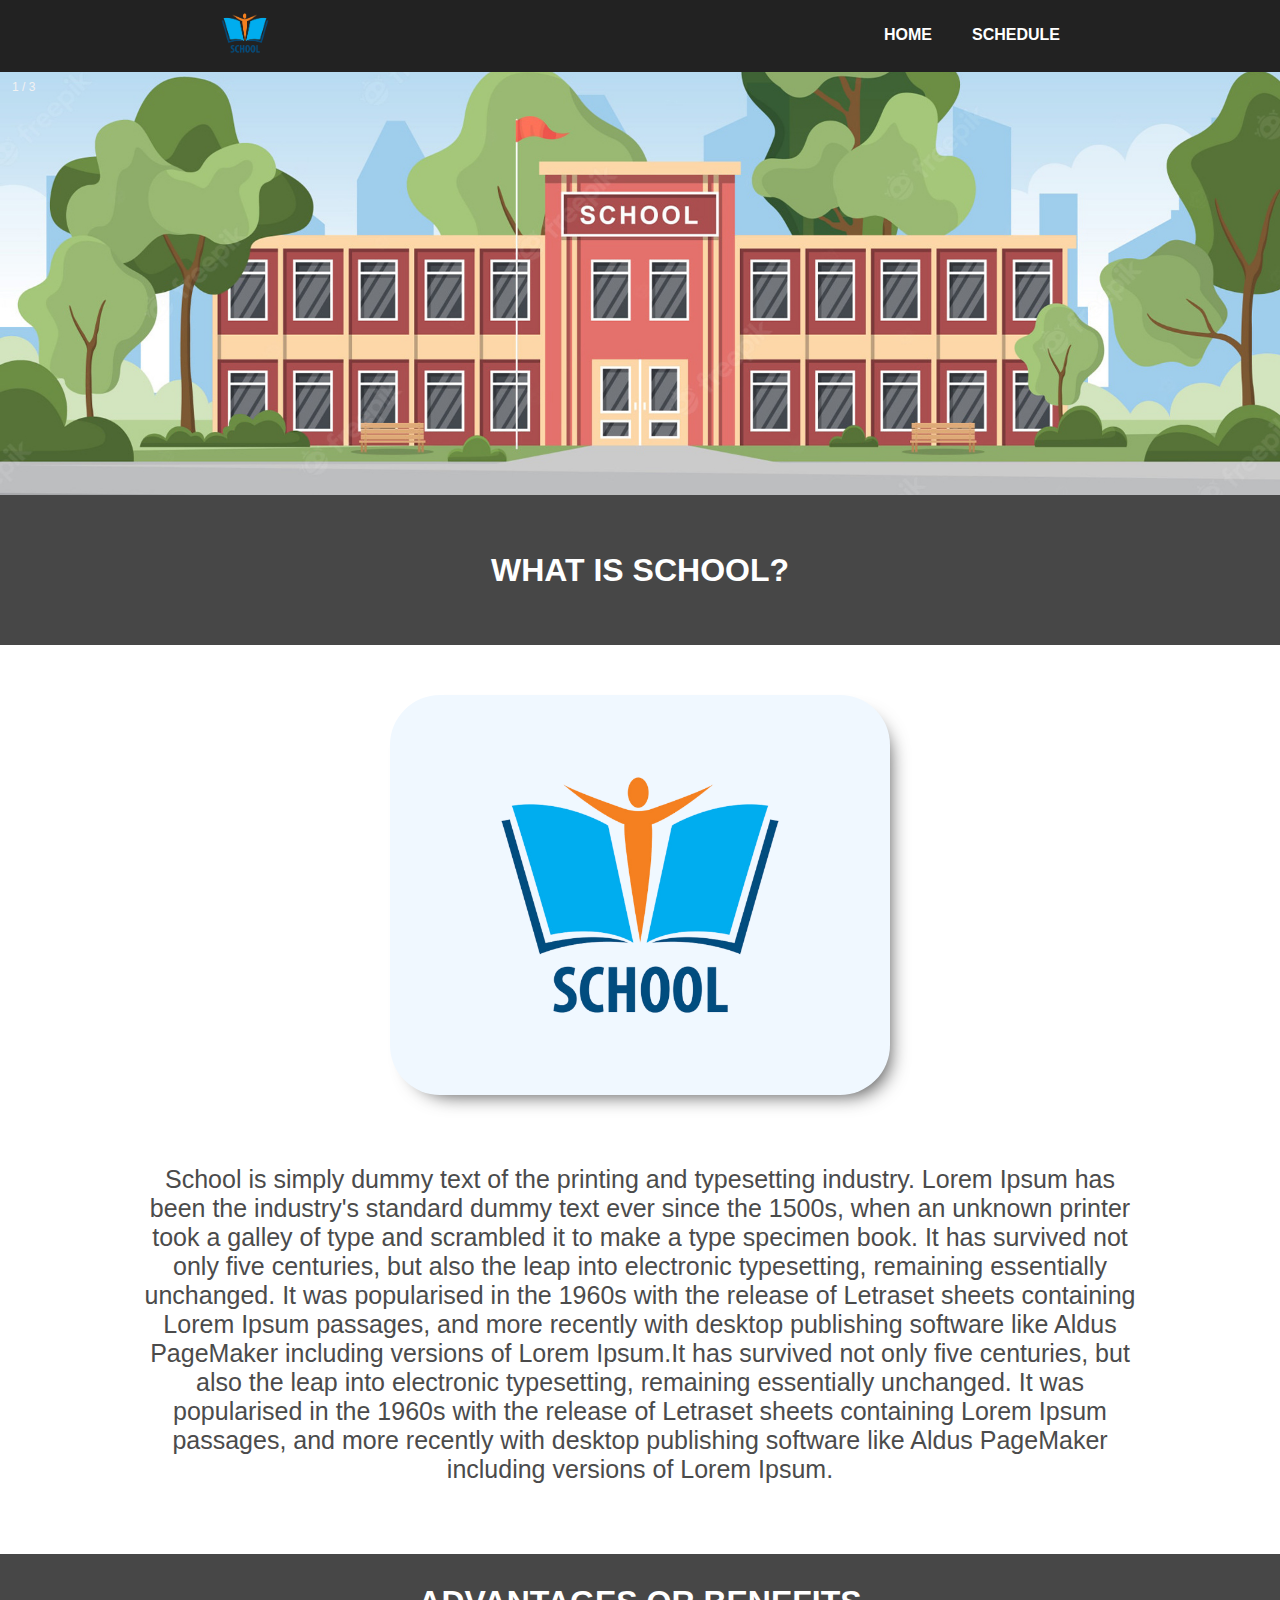
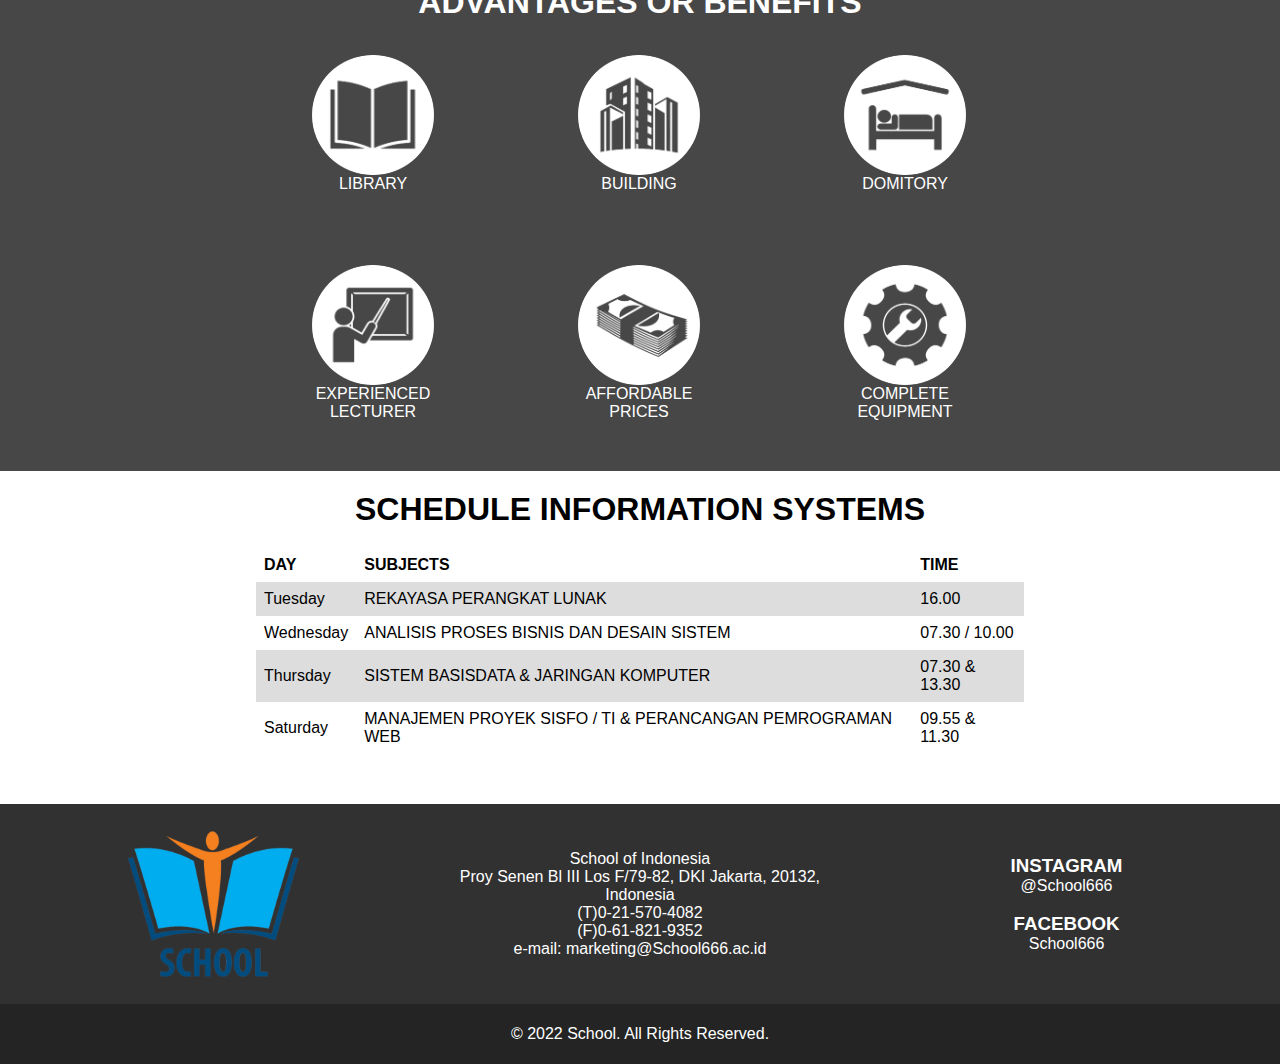
<file: href portofolio/2. School Website/index.html>
<html>

<head>
    <title>WEB SAYA</title>
    <link rel="stylesheet" href="style.css">
</head>

<body>
    <div class="container">
        <!-- NAVBAR -->
        <div class="container-navbar">
            <ul class="ul-navbar">
                <li class="li-navbar2" style="float: left"><a href="#home" class="a-navbar"> <img src="img/logo.png"
                            width="50"></a></li>
                <li class="li-navbar"> <b> <a href="#jadwal" class="a-navbar"> SCHEDULE </a></b></li>
                <li class="li-navbar"><b><a href="#home" class="a-navbar"> HOME </a></b></li>

            </ul>
        </div>
        <!-- SELESAII NAVBAR -->

        <!-- Slideshow  -->
        <div class="slideshow-container">

            <!-- Full-width images with number and caption text -->
            <div class="mySlides fade">
                <div class="numbertext">1 / 3</div>
                <img src="img/sekolah 1.jpg" style="width:100%">
            </div>

            <div class="mySlides fade">
                <div class="numbertext">2 / 3</div>
                <img src="img/sekolah 2.jpg" style="width:100%">
            </div>

            <div class="mySlides fade">
                <div class="numbertext">3 / 3</div>
                <img src="img/sekolah 3.jpg" style="width:100%">
            </div>

            <!-- Next and previous buttons -->
            <!-- <a class="prev" onclick="plusSlides(-1)">&#10094;</a>
            <a class="next" onclick="plusSlides(1)">&#10095;</a> -->
        </div>




        <!-- SELESAI SLIDESHOW -->


        <!-- KONTEN 0 -->
        <div style="height: 150; display: flex; align-items: center; justify-content: center; color: 
        rgb(255, 255, 255); background-color: rgb(71, 71, 71);">
            <h1>WHAT IS SCHOOL?</h1>
        </div>
        <!-- SELESAI KONTEN 0 -->

        <!-- KONTEN 1 -->
        <div class="background-blur"></div>
        <div class="container-content" id="home">

            <div class="a-content">
                <img src="img/logo.png" width="300">
            </div>

            <p class="text-content"> School is simply dummy text of the printing and typesetting industry. Lorem
                Ipsum has been the industry's
                standard dummy text ever since the 1500s, when an unknown printer took a galley of type and
                scrambled it
                to make a type specimen book. It has survived not only five centuries, but also the leap into
                electronic
                typesetting, remaining essentially unchanged. It was popularised in the 1960s with the release of
                Letraset sheets containing Lorem Ipsum passages, and more recently with desktop publishing software
                like
                Aldus PageMaker including versions of Lorem Ipsum.It has survived not only five centuries, but also the
                leap into
                electronic
                typesetting, remaining essentially unchanged. It was popularised in the 1960s with the release of
                Letraset sheets containing Lorem Ipsum passages, and more recently with desktop publishing software
                like
                Aldus PageMaker including versions of Lorem Ipsum.</p>

        </div>

        <!-- SELESAIKONTEN 1 -->

        <!-- KONTEN 2 -->
        <div style="
        height: auto;  
        color:  rgb(255, 255, 255); 
        background-color: rgb(71, 71, 71); 
        

        /* text center */
        text-align: center;   

        /* semua jadi tengah */
        display: flex; 
        align-items: center; 
        justify-content: center;">

            <ul style="list-style-type: none; width: 800;">
                <li style="margin-top: 30; margin-bottom: 30;">
                    <h1>ADVANTAGES OR BENEFITS</h1>
                </li>
                <li>
                    <div class="gallery">
                        <img src="img/book.png" alt="Cinque Terre">
                        <div class="desc">LIBRARY</div>

                    </div>

                    <div class="gallery">
                        <img src="img/build.png" alt="Cinque Terre" width="100">
                        <div class="desc">BUILDING</div>
                    </div>

                    <div class="gallery">
                        <img src="img/domitory.png" alt="Cinque Terre" width="100" ">
                        <div class=" desc">DOMITORY
                    </div>
        </div>

        <div class="gallery">
            <img src="img/lecture.png" alt="Cinque Terre" width="100">
            <div class="desc">EXPERIENCED LECTURER</div>
        </div>

        <div class="gallery">
            <img src="img/money.png" alt="Cinque Terre" width="100">
            <div class="desc">AFFORDABLE PRICES</div>
        </div>

        <div class="gallery">
            <img src="img/tools.png" alt="Cinque Terre" width="100">
            <div class="desc">COMPLETE EQUIPMENT</div>
        </div>

        </li>
        </ul>

    </div>


    <!-- SELESAI KONTEN 2 -->

    <!-- KONTEN 3 - TABEL -->
    <H1 align="center" style="margin-top:20px ; margin-bottom: 20px; ">SCHEDULE INFORMATION SYSTEMS</H1>
    <table id="jadwal">
        <tr>
            <th>DAY</th>
            <th>SUBJECTS</th>
            <th>TIME</th>

        </tr>
        <tr>
            <td>Tuesday</td>
            <td>REKAYASA PERANGKAT LUNAK</td>
            <td>16.00</td>
        </tr>
        <tr>
            <td>Wednesday</td>
            <td>ANALISIS PROSES BISNIS DAN DESAIN SISTEM</td>
            <td>07.30 / 10.00</td>
        </tr>
        <tr>
            <td>Thursday</td>
            <td>SISTEM BASISDATA & JARINGAN KOMPUTER</td>
            <td>07.30 & 13.30</td>
        </tr>
        <tr>
            <td>Saturday</td>
            <td>MANAJEMEN PROYEK SISFO / TI & PERANCANGAN PEMROGRAMAN WEB</td>
            <td>09.55 & 11.30</td>
        </tr>
    </table>

    <!-- SELESAI KONTEN 3 - TABEL -->

    <!-- FOOTER -->
    <div class="container-footer">
        <div class="row">

            <div class="column">
                <img src="img/logo.png" alt="" width="185">
            </div>

            <div class="column">
                <ul style=" list-style-type: none;">
                    <li>School of Indonesia</li>
                    <li> Proy Senen Bl III Los F/79-82, DKI Jakarta, 20132, Indonesia</li>
                    <li>(T)0-21-570-4082</li>
                    <li>(F)0-61-821-9352</li>
                    <li>e-mail: marketing@School666.ac.id</li>
                </ul>
                <p align="center"> </p>
            </div>

            <div class="column">
                <ul style=" list-style-type: none;">
                    <li>
                        <h3> INSTAGRAM</h3>
                    </li>
                    <li>@School666</li>
                    <br>
                    <li>
                        <h3>FACEBOOK</h3>
                    </li>
                    <li>School666</li>
                </ul>
            </div>

        </div>



        <div style="height: 60px; display: flex; align-items: center; justify-content: center; color: 
                rgb(255, 255, 255); background-color: rgb(36, 36, 36);">
            <p align="center">© 2022 School. All Rights Reserved.</p>
        </div>

    </div>
    <!-- SELESAI FOOTER -->


    </div>
</body>

<script>
    
    let slideIndex = 0;
    showSlides();

    function showSlides() {
        let i;
        let slides = document.getElementsByClassName("mySlides");
        for (i = 0; i < slides.length; i++) {
            slides[i].style.display = "none";
        }
        slideIndex++;
        if (slideIndex > slides.length) { slideIndex = 1 }
        slides[slideIndex - 1].style.display = "block";
        setTimeout(showSlides, 2500); // Change image every 2 seconds
    }
</script>


</html>
</file>
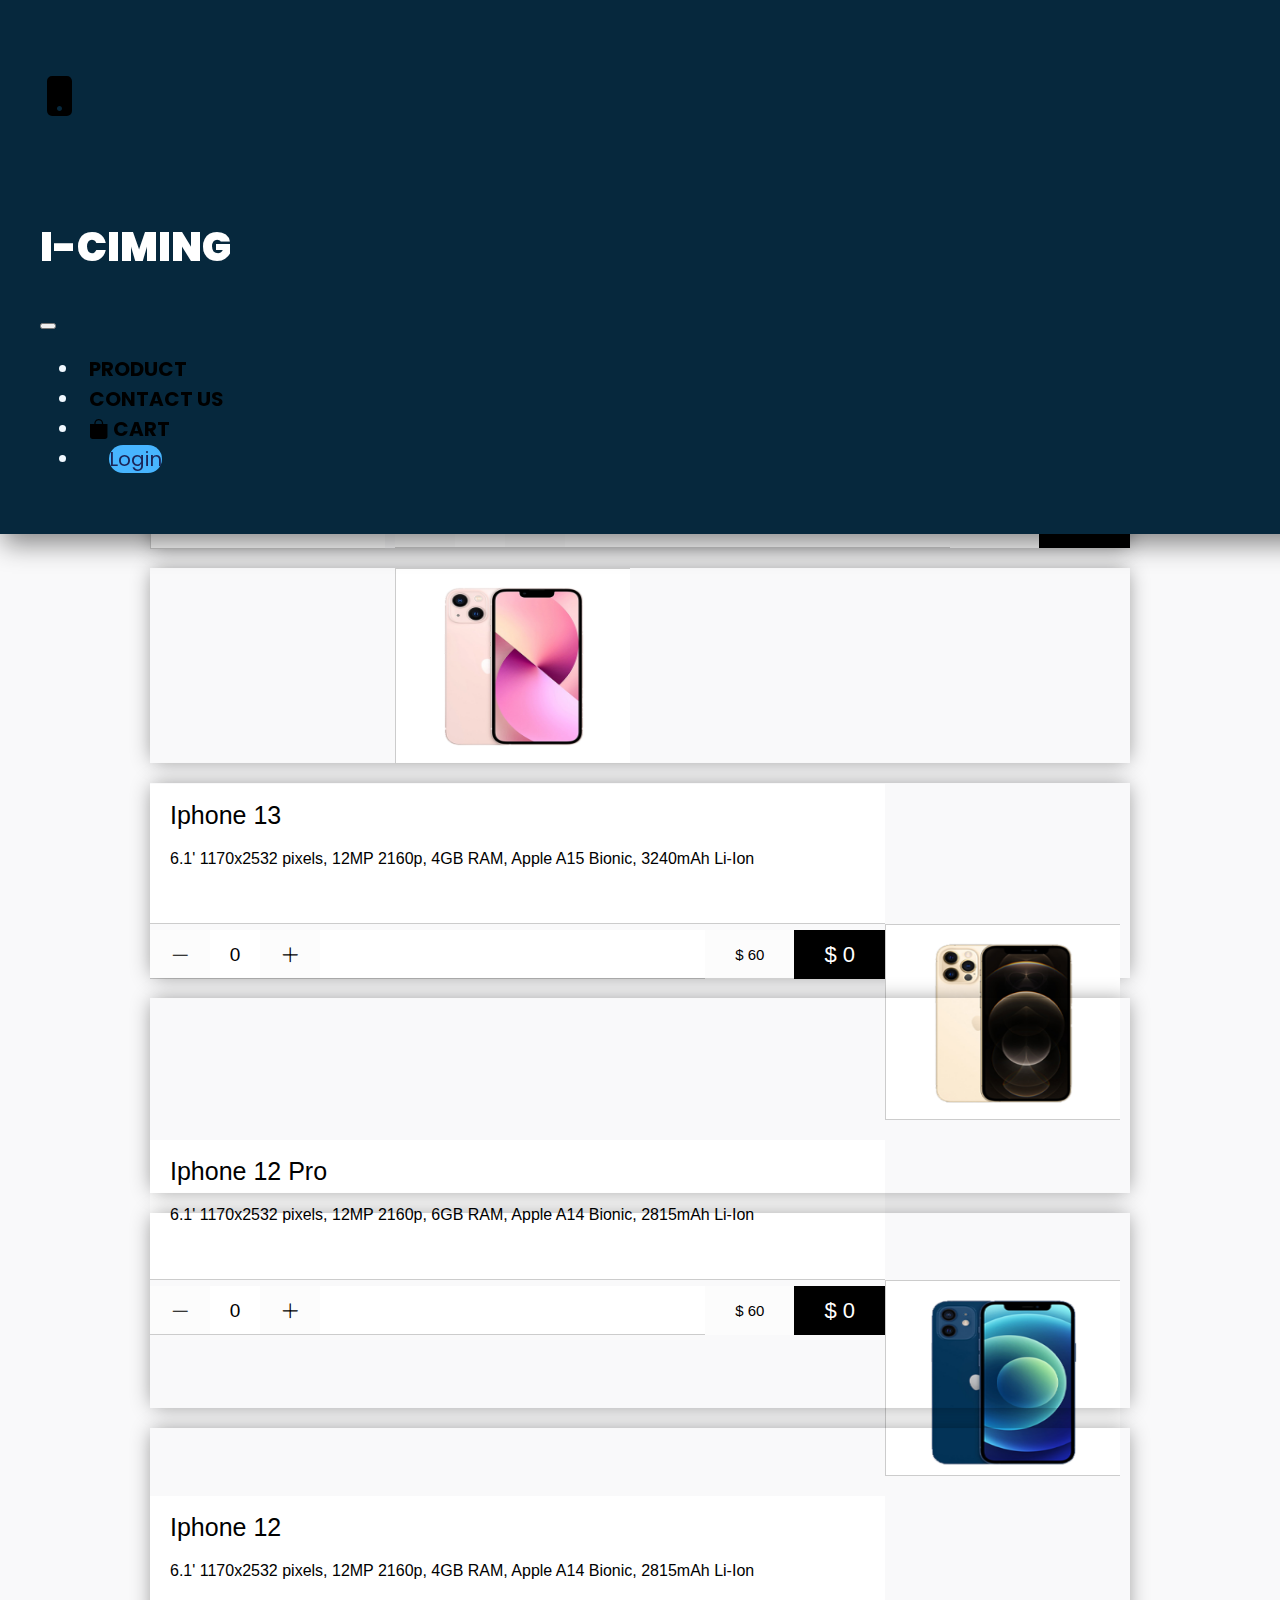
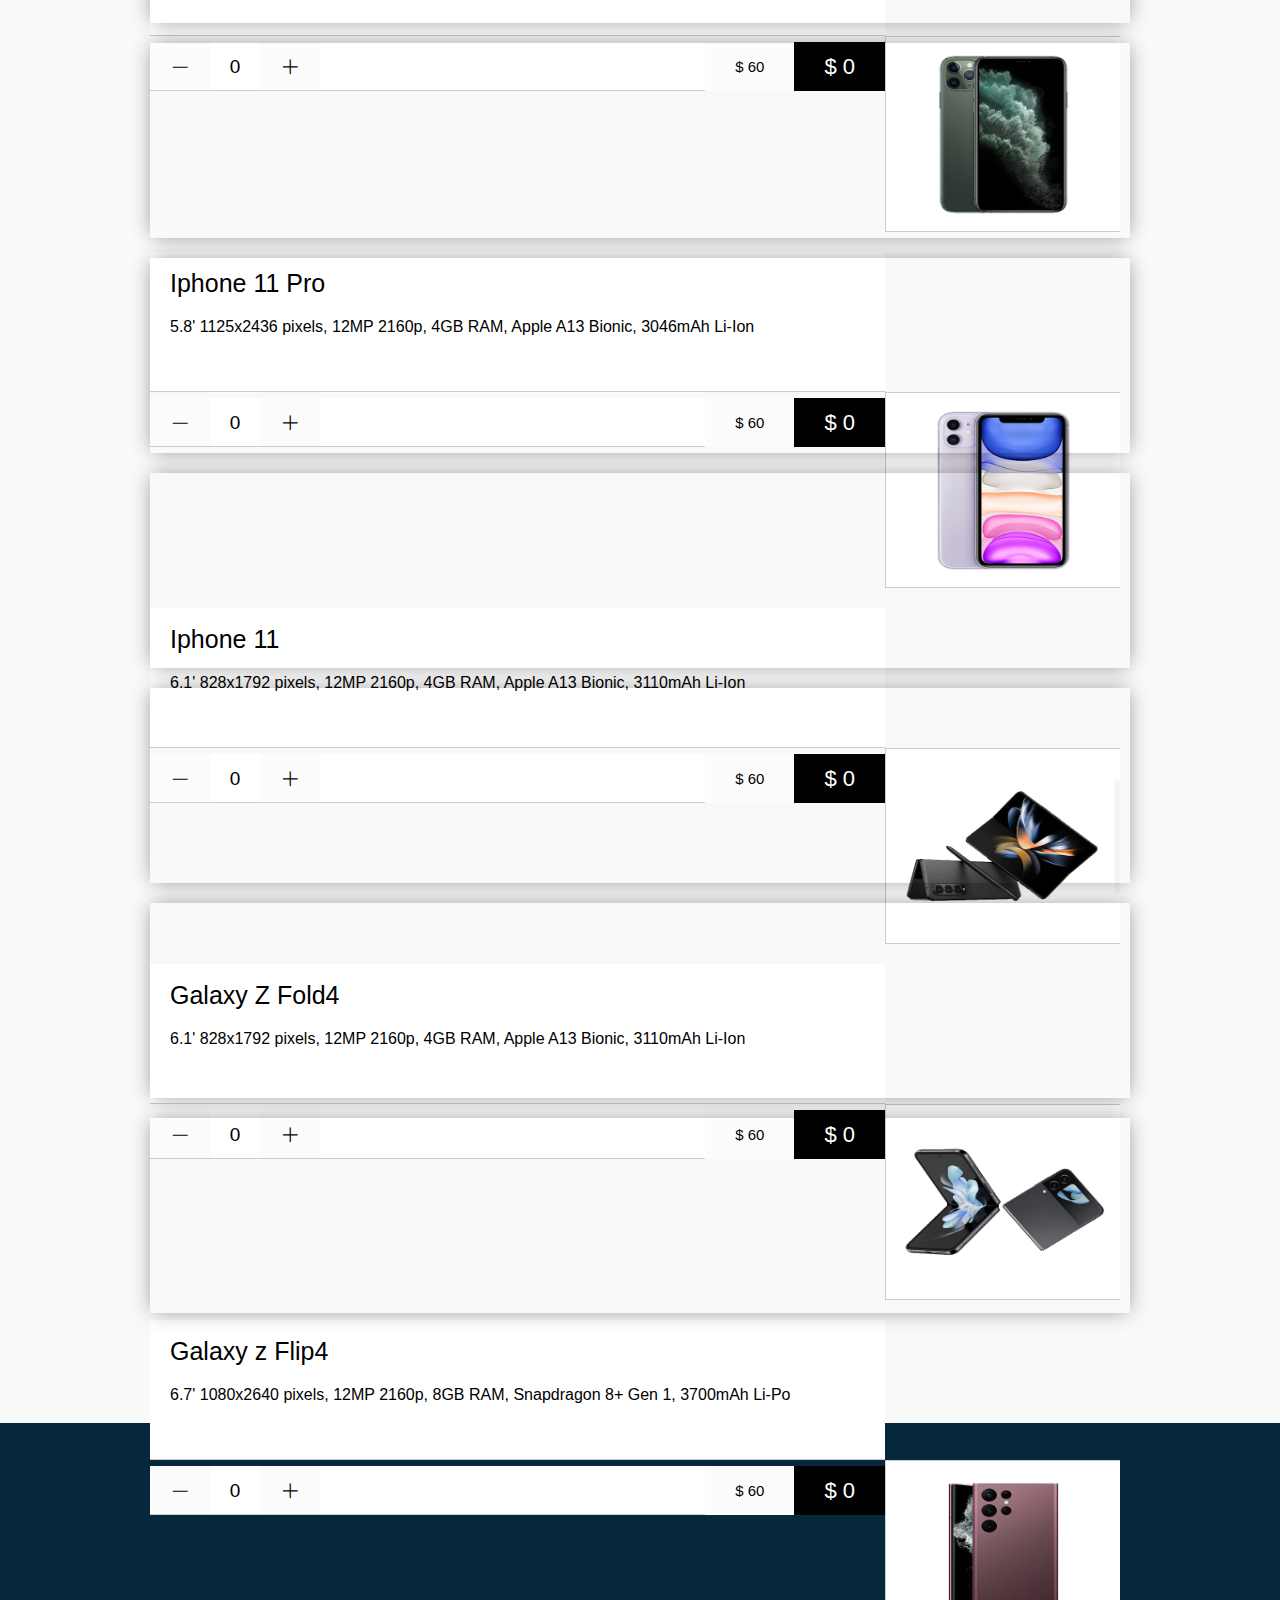
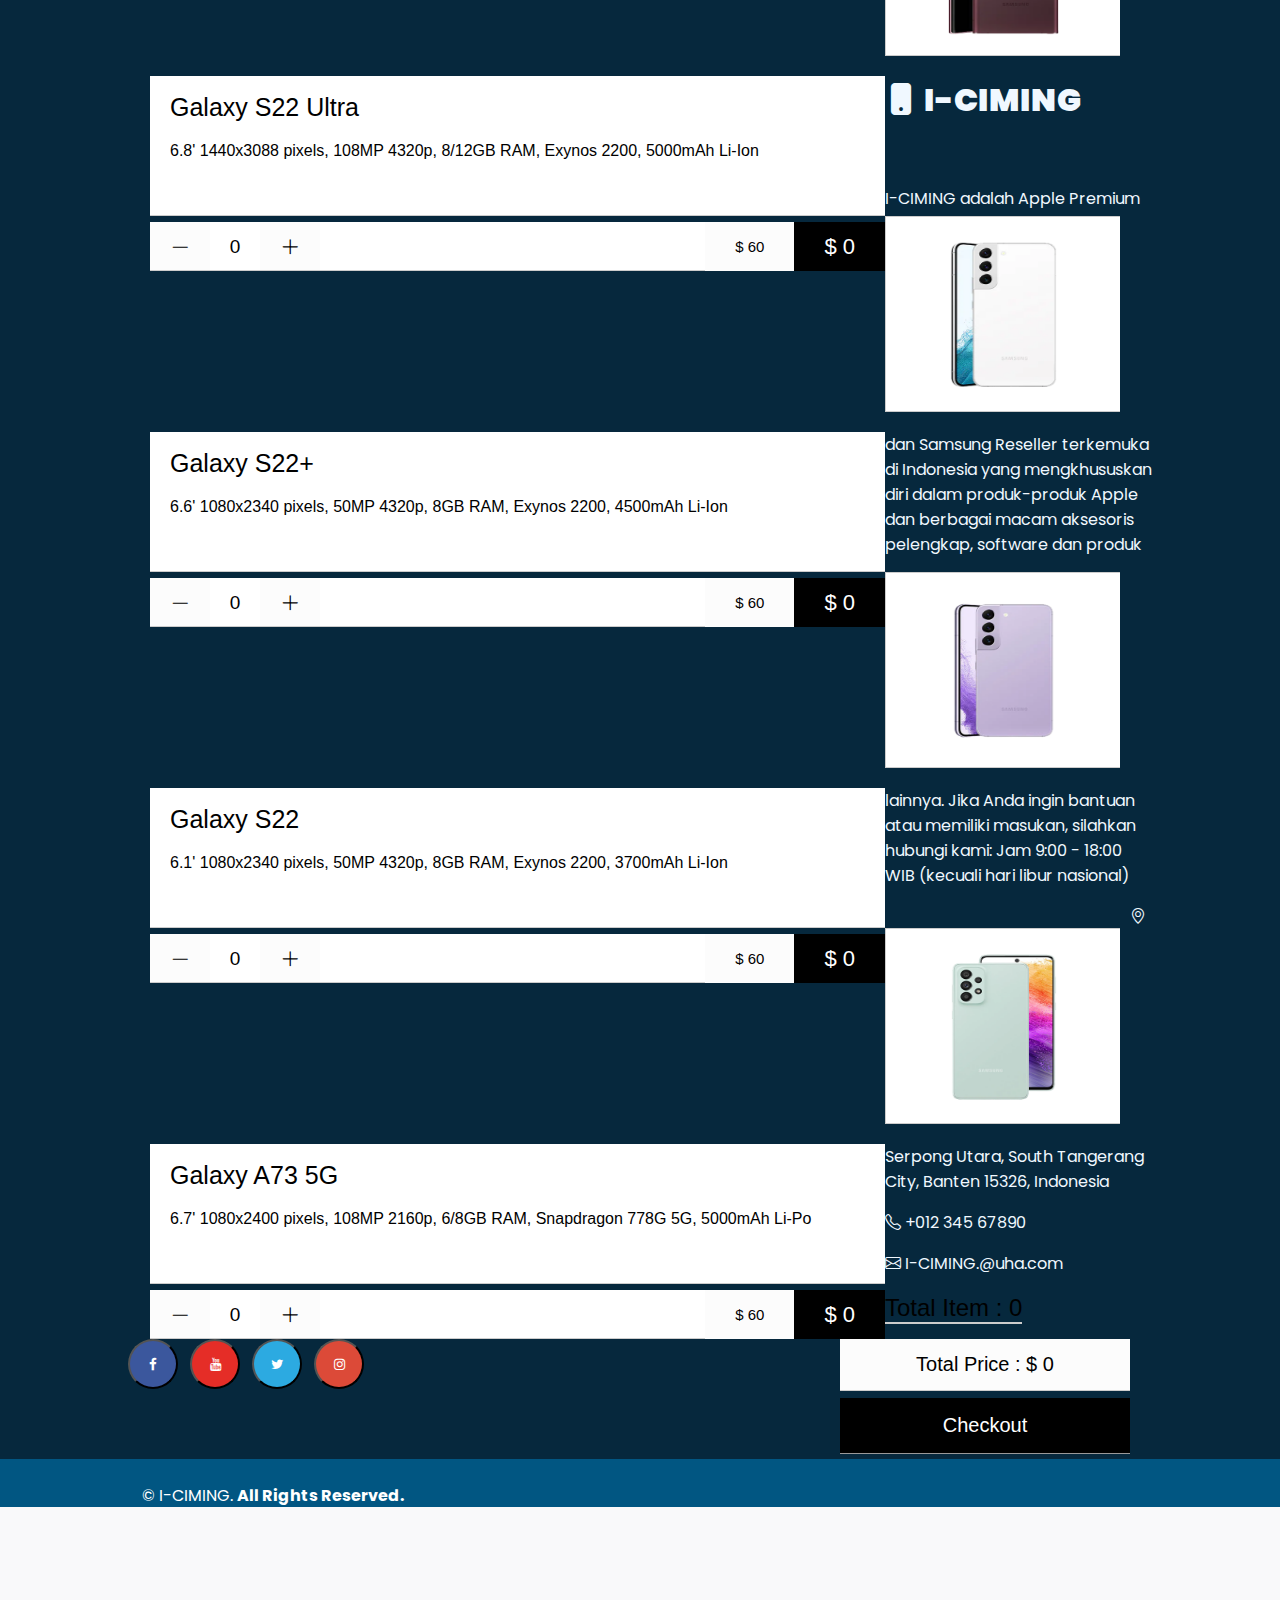
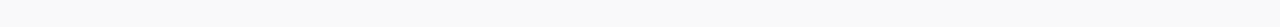
<file: href portofolio/1. Website UTS 2.0 (E-Commerce)/cart.html>
<!DOCTYPE html>
<html lang="en">

<head>
    <link rel="icon" href="img/13pro.png" type="image/icon type">
    <meta charset="UTF-8">
    <meta http-equiv="X-UA-Compatible" content="IE=edge">
    <meta name="viewport" content="width=device-width, initial-scale=1.0">
    <title>E-Commerce</title>
    <link rel="preconnect" href="https://fonts.gstatic.com">
    <link
        href="https://fonts.googleapis.com/css2?family=Poppins:wght@100;200;300;400;500;600;700;800;900&amp;display=swap"
        rel="stylesheet">
    <!-- CSS only -->
    <link href="https://cdn.jsdelivr.net/npm/bootstrap@5.2.2/dist/css/bootstrap.min.css" rel="stylesheet"
        integrity="sha384-Zenh87qX5JnK2Jl0vWa8Ck2rdkQ2Bzep5IDxbcnCeuOxjzrPF/et3URy9Bv1WTRi" crossorigin="anonymous">
    <!-- JavaScript Bundle with Popper -->
    <script src="https://cdn.jsdelivr.net/npm/bootstrap@5.2.2/dist/js/bootstrap.bundle.min.js"
        integrity="sha384-OERcA2EqjJCMA+/3y+gxIOqMEjwtxJY7qPCqsdltbNJuaOe923+mo//f6V8Qbsw3"
        crossorigin="anonymous"></script>
    <link rel="stylesheet" href="css.css">
    <!-- Specific CSS (Test) -->
    <link rel="stylesheet" href="cartcss.css">
    <!-- Specific CSS (Test) -->
    <!-- slideshow -->
    <link rel="stylesheet" href="https://cdnjs.cloudflare.com/ajax/libs/font-awesome/4.0.3/css/font-awesome.css">

    <!-- ICONBOOTSTRAP -->
    <link rel="stylesheet" href="https://cdn.jsdelivr.net/npm/bootstrap-icons@1.9.1/font/bootstrap-icons.css">
</head>

<body>
      <!--NAVBAR START-->
    <nav class="navbar navbar-dark navbar-expand-lg  navbarcss warna" style="padding: 40px;">
        <div class="container-fluid ">
            <a class="navbar-brand" style="padding-right: 30px;" href="#">
                <h1 class="bi bi-phone-fill"></h1>
            </a>
            <a class="tombolecom" href="index.html">
                <h1 style="padding-top: 7px;"><b>I-CIMING</b> </h1>
            </a>
            <button class="navbar-toggler" type="button" data-bs-toggle="collapse"
                data-bs-target="#navbarSupportedContent" aria-controls="navbarSupportedContent" aria-expanded="false"
                aria-label="Toggle navigation">
                <span class="navbar-toggler-icon"></span>
            </button>
            <div class="collapse navbar-collapse" id="navbarSupportedContent">
                <ul class="navbar-nav me-auto mb-2 mb-lg-0">
                </ul>

                <div>
                    <ul class="warna navbar-nav me-auto mb-2 mb-lg-0 grid text-center">
                        <!-- ga ada -->
                        <li class="nav-item a">
                            <a class="nav-link active" aria-current="page" href="index.html#tes"><b>PRODUCT</b> </a>
                        </li>
                        <!-- JOVAN -->
                        <li class="nav-item a">
                            <a class="nav-link active" aria-current="page" href="contactus.html"><b>CONTACT US</b> </a>
                        </li>
                        <!-- GUSTI -->
                        <li class="nav-item a">
                            <a class="nav-link active" aria-current="page" href="cart.html"> <i
                                    class="bi bi-bag-fill"></i><b>
                                    CART</b> </a>
                        </li>
                        <!-- JORDY -->
                        <li class="nav-item">
                            <a class="tombol nav-link active" type="submit"
                                style=" margin-left: 20px; margin-right: 20px;" href="login.html">Login</a>
                        </li>

                    </ul>
                </div>

            </div>
        </div>
    </nav>
    <!-- NAVBAR END -->


    <!-- BAGIAN KALIAN (kerjain disini) -->

    <header id="cart-header" style="padding-top: 150px;">
		<div class="container">
			<h1>Shopping Cart</h1>
            <a href="index.html" class="btn-backhome">Back to Home</a>
		</div>
	</header>

    <div class="container" id="list">

        <section id="cart">
        </section>
        
    </div>

    <footer id="cart-footer"">
        <div class="container clearfix">

            <div class="left-side">
                <h2 class="total-item" id="total-item"></h2>
            </div>
            <div class="right-side">
                <h1 id="total-price">Total Price : $ 0</h1>
                <a class="btn-checkout">Checkout</a>
            </div>
        </div>
    </footer>

    <!-- AKHIR BAGIAN KALIAN -->


    <!-- AWAL FOOTER -->

    <div class="footer1">
        <div class="dalemfooter">
            <h1 class="bi bi-phone-fill"> <b> I-CIMING</b></h1>
            <!-- MAPS -->
            <div class="mapouter">
                <div class="gmap_canvas"><iframe class="gmap_iframe" frameborder="0" scrolling="no" marginheight="0"
                        marginwidth="0"
                        src="https://maps.google.com/maps?width=295&amp;height=258&amp;hl=en&amp;q=cluster flamboyan alam sutera&amp;t=&amp;z=12&amp;ie=UTF8&amp;iwloc=B&amp;output=embed"></iframe><a
                        href="https://piratebay-proxys.com/">Pirate Proxy</a></div>
                <style>
                    .mapouter {
                        float: right;
                        margin-top: 30px;
                        position: relative;
                        text-align: right;
                        width: 295px;
                        height: 258px;
                    }

                    .gmap_canvas {
                        overflow: hidden;
                        background: none !important;
                        width: 295px;
                        height: 258px;
                    }

                    .gmap_iframe {
                        width: 295px !important;
                        height: 258px !important;
                    }
                </style>
            </div>
            <!-- AKHIR MAPS -->
            <br>

            <p>I-CIMING adalah Apple Premium dan Samsung Reseller terkemuka di Indonesia yang mengkhususkan diri dalam produk-produk Apple dan berbagai macam aksesoris pelengkap, software dan produk lainnya.
                Jika Anda ingin bantuan atau memiliki masukan, silahkan hubungi kami:
                Jam 9:00 - 18:00 WIB (kecuali hari libur nasional)</p>



            <p><i class="bi bi-geo-alt"></i> Serpong Utara, South Tangerang City, Banten 15326,
                Indonesia </p>

            <p><i class="bi bi-telephone"></i> +012 345 67890</p>
            <p><i class="bi bi-envelope"></i> I-CIMING.@uha.com</p>


            <div class="template-demo" style="padding-top: 20px;">
                <button type="button" class="btn btn-social-icon btn-facebook btn-rounded"><i
                        class="fa fa-facebook"></i></button>
                <button type="button" class="btn btn-social-icon btn-youtube btn-rounded"><i
                        class="fa fa-youtube"></i></button>
                <button type="button" class="btn btn-social-icon btn-twitter btn-rounded"><i
                        class="fa fa-twitter"></i></button>
                <button type="button" class="btn btn-social-icon btn-instagram btn-rounded"><i
                        class="fa fa-instagram"></i></button>
            </div>


        </div>
    </div>


    <div class="footer2" style="padding-top: 8px;">
        <p align="center">© I-CIMING. <b> All Rights Reserved.</b></p>
    </div>
    <!-- AKHIR FOOTER -->

    <script src='https://cdnjs.cloudflare.com/ajax/libs/jquery/2.1.3/jquery.min.js'></script>
    <script src="cartjs.js"></script>
</body>


</html>
</file>
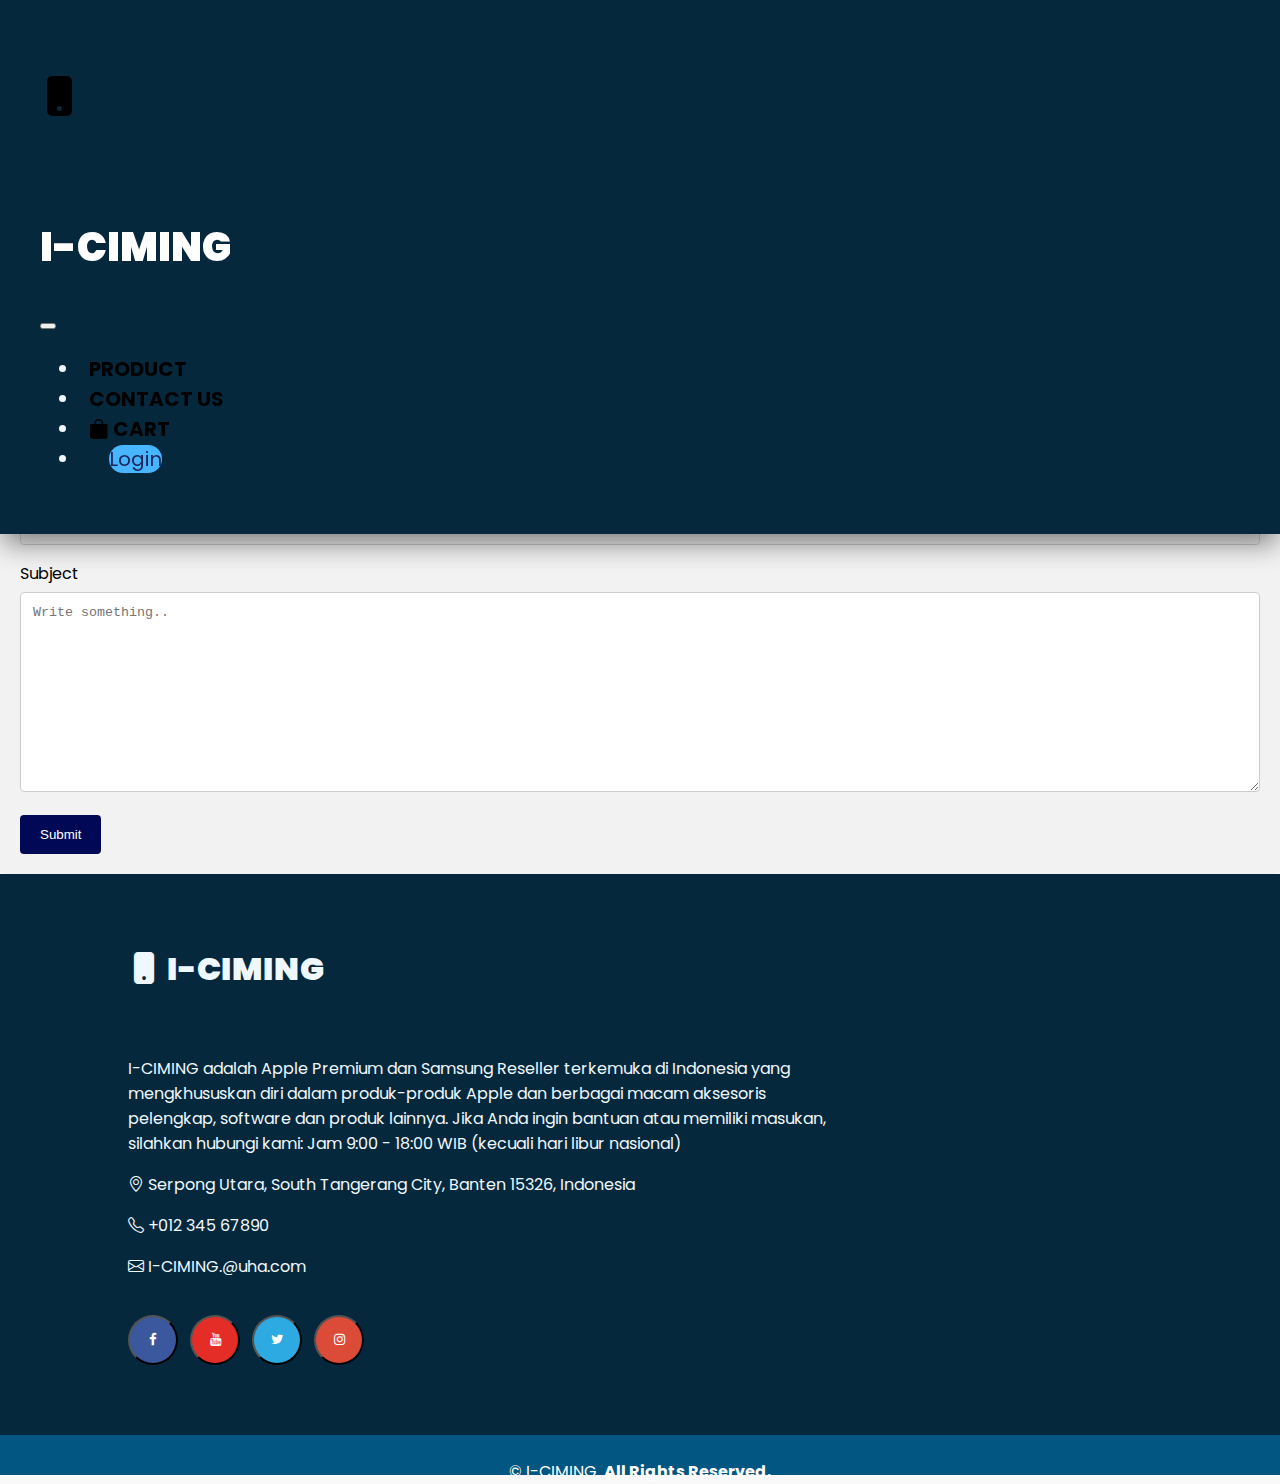
<file: href portofolio/1. Website UTS 2.0 (E-Commerce)/contactus.html>
<!DOCTYPE html>
<html lang="en">

<head>
    <link rel="icon" href="img/13pro.png" type="image/icon type">
    <meta charset="UTF-8">
    <meta http-equiv="X-UA-Compatible" content="IE=edge">
    <meta name="viewport" content="width=device-width, initial-scale=1.0">
    <title>I-CIMING</title>
    <link rel="preconnect" href="https://fonts.gstatic.com">
    <link
        href="https://fonts.googleapis.com/css2?family=Poppins:wght@100;200;300;400;500;600;700;800;900&amp;display=swap"
        rel="stylesheet">
    <!-- CSS only -->
    <link href="https://cdn.jsdelivr.net/npm/bootstrap@5.2.2/dist/css/bootstrap.min.css" rel="stylesheet"
        integrity="sha384-Zenh87qX5JnK2Jl0vWa8Ck2rdkQ2Bzep5IDxbcnCeuOxjzrPF/et3URy9Bv1WTRi" crossorigin="anonymous">
    <!-- JavaScript Bundle with Popper -->
    <script src="https://cdn.jsdelivr.net/npm/bootstrap@5.2.2/dist/js/bootstrap.bundle.min.js"
        integrity="sha384-OERcA2EqjJCMA+/3y+gxIOqMEjwtxJY7qPCqsdltbNJuaOe923+mo//f6V8Qbsw3"
        crossorigin="anonymous"></script>
    <link rel="stylesheet" href="css.css">
    <!-- slideshow -->
    <link rel="stylesheet" href="https://cdnjs.cloudflare.com/ajax/libs/font-awesome/4.0.3/css/font-awesome.css">

    <!-- ICONBOOTSTRAP -->
    <link rel="stylesheet" href="https://cdn.jsdelivr.net/npm/bootstrap-icons@1.9.1/font/bootstrap-icons.css">

    <style>


        * {
            box-sizing: border-box;
        }

        input[type=text],
        select,
        textarea {
            width: 100%;
            padding: 12px;
            border: 1px solid #ccc;
            border-radius: 4px;
            box-sizing: border-box;
            margin-top: 6px;
            margin-bottom: 16px;
            resize: vertical;
        }

        input[type=submit] {
            background-color: #010957;
            color: white;
            padding: 12px 20px;
            border: none;
            border-radius: 4px;
            cursor: pointer;
        }

        input[type=submit]:hover {
            background-color: #45a049;
        }

        .container {
            border-radius: 5px;
            background-color: #f2f2f2;
            padding: 20px;
        }
    </style>
</head>

<body>
    <!--NAVBAR START-->
    <nav class="navbar navbar-dark navbar-expand-lg  navbarcss warna" style="padding: 40px;">
        <div class="container-fluid ">
            <a class="navbar-brand" style="padding-right: 30px;" href="#">
                <h1 class="bi bi-phone-fill"></h1>
            </a>
            <a class="tombolecom" href="index.html">
                <h1 style="padding-top: 7px;"><b>I-CIMING</b> </h1>
            </a>
            <button class="navbar-toggler" type="button" data-bs-toggle="collapse"
                data-bs-target="#navbarSupportedContent" aria-controls="navbarSupportedContent" aria-expanded="false"
                aria-label="Toggle navigation">
                <span class="navbar-toggler-icon"></span>
            </button>
            <div class="collapse navbar-collapse" id="navbarSupportedContent">
                <ul class="navbar-nav me-auto mb-2 mb-lg-0">
                </ul>

                <div>
                    <ul class="warna navbar-nav me-auto mb-2 mb-lg-0 grid text-center">
                        <!-- ga ada -->
                        <li class="nav-item a">
                            <a class="nav-link active" aria-current="page" href="index.html#tes"><b>PRODUCT</b> </a>
                        </li>
                        <!-- JOVAN -->
                        <li class="nav-item a">
                            <a class="nav-link active" aria-current="page" href="contactus.html"><b>CONTACT US</b> </a>
                        </li>
                        <!-- GUSTI -->
                        <li class="nav-item a">
                            <a class="nav-link active" aria-current="page" href="cart.html"> <i
                                    class="bi bi-bag-fill"></i><b>
                                    CART</b> </a>
                        </li>
                        <!-- JORDY -->
                        <li class="nav-item">
                            <a class="tombol nav-link active" type="submit"
                                style=" margin-left: 20px; margin-right: 20px;" href="login.html">Login</a>
                        </li>

                    </ul>
                </div>

            </div>
        </div>
    </nav>
    <!-- NAVBAR END -->


    <!-- BAGIAN KALIAN (kerjain disini) -->
    <div style="padding-top: 200px;">

        <h2 align="center"> CONTACT FORM  </h2>

        <div class="container">
            <form action="/action_page.php">
                <label for="fname">First Name</label>
                <input type="text" id="fname" name="firstname" placeholder="Your name..">

                <label for="lname">Last Name</label>
                <input type="text" id="lname" name="lastname" placeholder="Your last name..">

                <label for="country">Country</label>
                <select id="country" name="country">
                    <option value="australia">Australia</option>
                    <option value="canada">Canada</option>
                    <option value="usa">USA</option>
                    <option value="indonesia ">Indonesia </option>
                    <option value="Malay">Malaysia</option>
                </select>

                <label for="subject">Subject</label>
                <textarea id="subject" name="subject" placeholder="Write something.." style="height:200px"></textarea>

                <input type="submit" value="Submit">
            </form>
        </div>
    </div>
    <!-- AKHIR BAGIAN KALIAN -->


    <!-- AWAL FOOTER -->

    <div class="footer1">
        <div class="dalemfooter">
            <h1 class="bi bi-phone-fill"> <b> I-CIMING</b></h1>
            <!-- MAPS -->
            <div class="mapouter">
                <div class="gmap_canvas"><iframe class="gmap_iframe" frameborder="0" scrolling="no" marginheight="0"
                        marginwidth="0"
                        src="https://maps.google.com/maps?width=295&amp;height=258&amp;hl=en&amp;q=cluster flamboyan alam sutera&amp;t=&amp;z=12&amp;ie=UTF8&amp;iwloc=B&amp;output=embed"></iframe><a
                        href="https://piratebay-proxys.com/">Pirate Proxy</a></div>
                <style>
                    .mapouter {
                        float: right;
                        margin-top: 30px;
                        position: relative;
                        text-align: right;
                        width: 295px;
                        height: 258px;
                    }

                    .gmap_canvas {
                        overflow: hidden;
                        background: none !important;
                        width: 295px;
                        height: 258px;
                    }

                    .gmap_iframe {
                        width: 295px !important;
                        height: 258px !important;
                    }
                </style>
            </div>
            <!-- AKHIR MAPS -->
            <br>

            <p>I-CIMING adalah Apple Premium dan Samsung Reseller terkemuka di Indonesia yang mengkhususkan diri dalam produk-produk Apple dan berbagai macam aksesoris pelengkap, software dan produk lainnya.
                Jika Anda ingin bantuan atau memiliki masukan, silahkan hubungi kami:
                Jam 9:00 - 18:00 WIB (kecuali hari libur nasional)</p>



            <p><i class="bi bi-geo-alt"></i> Serpong Utara, South Tangerang City, Banten 15326,
                Indonesia </p>

            <p><i class="bi bi-telephone"></i> +012 345 67890</p>
            <p><i class="bi bi-envelope"></i> I-CIMING.@uha.com</p>


            <div class="template-demo" style="padding-top: 20px;">
                <button type="button" class="btn btn-social-icon btn-facebook btn-rounded"><i
                        class="fa fa-facebook"></i></button>
                <button type="button" class="btn btn-social-icon btn-youtube btn-rounded"><i
                        class="fa fa-youtube"></i></button>
                <button type="button" class="btn btn-social-icon btn-twitter btn-rounded"><i
                        class="fa fa-twitter"></i></button>
                <button type="button" class="btn btn-social-icon btn-instagram btn-rounded"><i
                        class="fa fa-instagram"></i></button>
            </div>


        </div>
    </div>


    <div class="footer2" style="padding-top: 8px;">
        <p align="center">© I-CIMING. <b> All Rights Reserved.</b></p>
    </div>
    <!-- AKHIR FOOTER -->
</body>

</html>
</file>
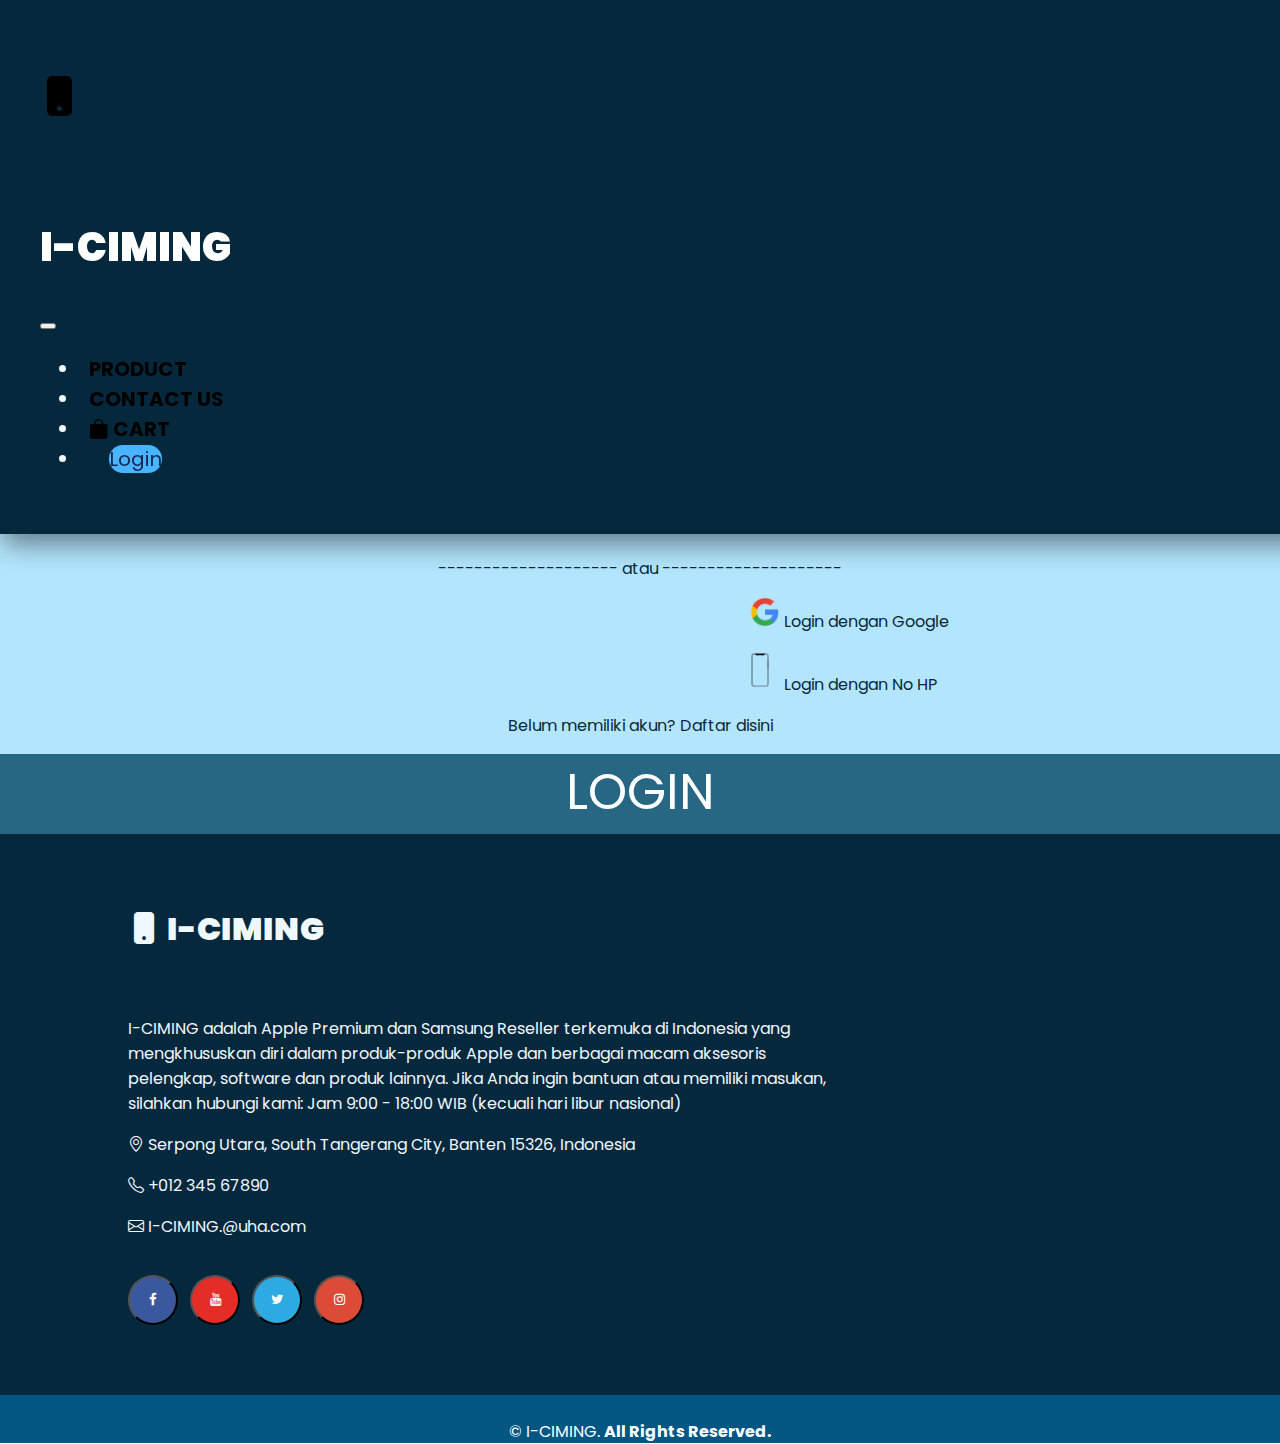
<file: href portofolio/1. Website UTS 2.0 (E-Commerce)/login.html>
<!DOCTYPE html>
<html lang="en">

<head>
  <link rel="icon" href="img/13pro.png" type="image/icon type">
  <meta charset="UTF-8">
  <meta http-equiv="X-UA-Compatible" content="IE=edge">
  <meta name="viewport" content="width=device-width, initial-scale=1.0">
  <title>E-Commerce</title>
  <link rel="preconnect" href="https://fonts.gstatic.com">
  <link
    href="https://fonts.googleapis.com/css2?family=Poppins:wght@100;200;300;400;500;600;700;800;900&amp;display=swap"
    rel="stylesheet">
  <!-- CSS only -->
  <link href="https://cdn.jsdelivr.net/npm/bootstrap@5.2.2/dist/css/bootstrap.min.css" rel="stylesheet"
    integrity="sha384-Zenh87qX5JnK2Jl0vWa8Ck2rdkQ2Bzep5IDxbcnCeuOxjzrPF/et3URy9Bv1WTRi" crossorigin="anonymous">
  <!-- JavaScript Bundle with Popper -->
  <script src="https://cdn.jsdelivr.net/npm/bootstrap@5.2.2/dist/js/bootstrap.bundle.min.js"
    integrity="sha384-OERcA2EqjJCMA+/3y+gxIOqMEjwtxJY7qPCqsdltbNJuaOe923+mo//f6V8Qbsw3"
    crossorigin="anonymous"></script>
  <link rel="stylesheet" href="css.css">
  <!-- slideshow -->
  <link rel="stylesheet" href="https://cdnjs.cloudflare.com/ajax/libs/font-awesome/4.0.3/css/font-awesome.css">

  <!-- ICONBOOTSTRAP -->
  <link rel="stylesheet" href="https://cdn.jsdelivr.net/npm/bootstrap-icons@1.9.1/font/bootstrap-icons.css">

  <!--NAVBAR START-->
  <nav class="navbar navbar-dark navbar-expand-lg  navbarcss warna" style="padding: 40px;">
    <div class="container-fluid ">
      <a class="navbar-brand" style="padding-right: 30px;" href="#">
        <h1 class="bi bi-phone-fill"></h1>
      </a>
      <a class="tombolecom" href="index.html">
        <h1 style="padding-top: 7px;"><b>I-CIMING</b> </h1>
      </a>
      <button class="navbar-toggler" type="button" data-bs-toggle="collapse" data-bs-target="#navbarSupportedContent"
        aria-controls="navbarSupportedContent" aria-expanded="false" aria-label="Toggle navigation">
        <span class="navbar-toggler-icon"></span>
      </button>
      <div class="collapse navbar-collapse" id="navbarSupportedContent">
        <ul class="navbar-nav me-auto mb-2 mb-lg-0">
        </ul>

        <div>
          <ul class="warna navbar-nav me-auto mb-2 mb-lg-0 grid text-center">
            <!-- ga ada -->
            <li class="nav-item a">
              <a class="nav-link active" aria-current="page" href="index.html#tes"><b>PRODUCT</b> </a>
            </li>
            <!-- JOVAN -->
            <li class="nav-item a">
              <a class="nav-link active" aria-current="page" href="contactus.html"><b>CONTACT US</b> </a>
            </li>
            <!-- GUSTI -->
            <li class="nav-item a">
              <a class="nav-link active" aria-current="page" href="cart.html"> <i class="bi bi-bag-fill"></i><b>
                  CART</b> </a>
            </li>
            <!-- JORDY -->
            <li class="nav-item">
              <a class="tombol nav-link active" type="submit" style=" margin-left: 20px; margin-right: 20px;"
                href="login.html">Login</a>
            </li>

          </ul>
        </div>

      </div>
    </div>
  </nav>
  <!-- NAVBAR END -->


  <style>
    .action {
      color: #000000;
      background-color: #286783;
      text-decoration: none;
      height: 80px;
      font-size: 50px;
    }

    .login {
      font-family: 'Poppins', sans-serif;
      animation-delay: 2s;
      margin: 0;
      scroll-behavior: smooth;
      background-color: #B3E5FC;
      text-align: center;
      color: rgb(6, 40, 61);
      -webkit-box-orient: vertical;
      -webkit-box-direction: normal;
      flex-direction: column;
    }

    .login .action button {
      width: 100%;
      border: none;
      padding: 18px;
      font-family: 'Rubik', sans-serif;
      cursor: pointer;
      text-transform: uppercase;
      background: #286783;
      color: rgb(255, 255, 255);
      border-bottom-left-radius: 4px;
      letter-spacing: 0.2px;

    }

    .isi {
      padding-top: 200px;
    }

    .login .action button:hover {
      background: #5bc7f5;

    }

    .login .action button:nth-child(2) {
      background: #2d3b55;
      color: rgb(0, 0, 0);
      border-bottom-left-radius: 0;
      border-bottom-right-radius: 4px;
      text-decoration: none;
    }

    .login .action button:nth-child(2):hover {
      background: #3c4d6d;
    }

    .login .input-field {
      padding-left: 750px;
      padding-right: 750px;
      padding-bottom: 25px;
    }

    .login .input-field input {
      font-size: 19px;
      display: block;
      font-family: 'Rubik', sans-serif;
      width: 100%;
      padding: 10px 1px;
      border: 0px;
      background-color: #B3E5FC;

      border-bottom: 4px solid #000000;

    }

    .login .input-field input::-webkit-input-placeholder {
      text-transform: uppercase;
    }

    .login .input-field input::-moz-placeholder {
      text-transform: uppercase;
    }

    .login-form .input-field input:-ms-input-placeholder {
      text-transform: uppercase;
    }

    .login .input-field input::-ms-input-placeholder {
      text-transform: uppercase;
    }

    .login .input-field input::placeholder {
      text-transform: uppercase;
    }

    .login .input-field input:focus {
      border-color: rgb(240, 48, 48);
    }

    .login .forgot {
      margin-right: 750px;
    }

    .login .daftar {
      text-align: left;
      padding-left: 750px;
    }

    .login .HP {
      text-align: left;
      padding-left: 740px;
    }

    .login .logoin {
      padding-bottom: 25px;
    }
  </style>
</head>

<body>
  <form>
    <div class="login">

      <div class="isi">
        <div class="input-field">
          <div class="logoin">
            <h1 align="center">Login</h1>
          </div>
          <input type="email" placeholder=" Email" autocomplete="nope">
        </div>
        <div class="input-field">
          <input type="password" placeholder=" Password" autocomplete="new-password">
        </div>
        <div class="forgot">
          <p align="right">Forgot Your Password? <br></p>
          <p></p>
          </p>
          <p align="right"> <input align="right" type="checkbox" value="Y" id="remember" name="remember"> Remember Me
            <br>
          </p>
        </div>
        <p>-------------------- atau --------------------</p>
        <div class="daftar">
          <p><img src="img/google.png" width="30" height="30" alt=""> Login dengan Google</p>
        </div>
        <div class="HP">
          <p><img src="img/hp.png" width="40" height="40" alt=""> Login dengan No HP</p>
        </div>
        <p>Belum memiliki akun? Daftar disini</p>
        <div class="action">
          <a href="index.html" style=" text-decoration: none; color:#ffffff; height: 70px;">LOGIN</a>
        </div>
      </div>

  </form>
  </div>


  <!-- AWAL FOOTER -->

  <div class="footer1">
    <div class="dalemfooter">
      <h1 class="bi bi-phone-fill"> <b> I-CIMING</b></h1>
      <!-- MAPS -->
      <div class="mapouter">
        <div class="gmap_canvas"><iframe class="gmap_iframe" frameborder="0" scrolling="no" marginheight="0"
            marginwidth="0"
            src="https://maps.google.com/maps?width=295&amp;height=258&amp;hl=en&amp;q=cluster flamboyan alam sutera&amp;t=&amp;z=12&amp;ie=UTF8&amp;iwloc=B&amp;output=embed"></iframe><a
            href="https://piratebay-proxys.com/">Pirate Proxy</a></div>
        <style>
          .mapouter {
            float: right;
            margin-top: 30px;
            position: relative;
            text-align: right;
            width: 295px;
            height: 258px;
          }

          .gmap_canvas {
            overflow: hidden;
            background: none !important;
            width: 295px;
            height: 258px;
          }

          .gmap_iframe {
            width: 295px !important;
            height: 258px !important;
          }
        </style>
      </div>
      <!-- AKHIR MAPS -->
      <br>

      <p>I-CIMING adalah Apple Premium dan Samsung Reseller terkemuka di Indonesia yang mengkhususkan diri dalam
        produk-produk Apple dan berbagai macam aksesoris pelengkap, software dan produk lainnya.
        Jika Anda ingin bantuan atau memiliki masukan, silahkan hubungi kami:
        Jam 9:00 - 18:00 WIB (kecuali hari libur nasional)</p>



      <p><i class="bi bi-geo-alt"></i> Serpong Utara, South Tangerang City, Banten 15326,
        Indonesia </p>

      <p><i class="bi bi-telephone"></i> +012 345 67890</p>
      <p><i class="bi bi-envelope"></i> I-CIMING.@uha.com</p>


      <div class="template-demo" style="padding-top: 20px;">
        <button type="button" class="btn btn-social-icon btn-facebook btn-rounded"><i
            class="fa fa-facebook"></i></button>
        <button type="button" class="btn btn-social-icon btn-youtube btn-rounded"><i class="fa fa-youtube"></i></button>
        <button type="button" class="btn btn-social-icon btn-twitter btn-rounded"><i class="fa fa-twitter"></i></button>
        <button type="button" class="btn btn-social-icon btn-instagram btn-rounded"><i
            class="fa fa-instagram"></i></button>
      </div>


    </div>
  </div>


  <div class="footer2" style="padding-top: 8px;">
    <p align="center">© I-CIMING. <b> All Rights Reserved.</b></p>
  </div>
  <!-- AKHIR FOOTER -->
</body>

</html>
</file>
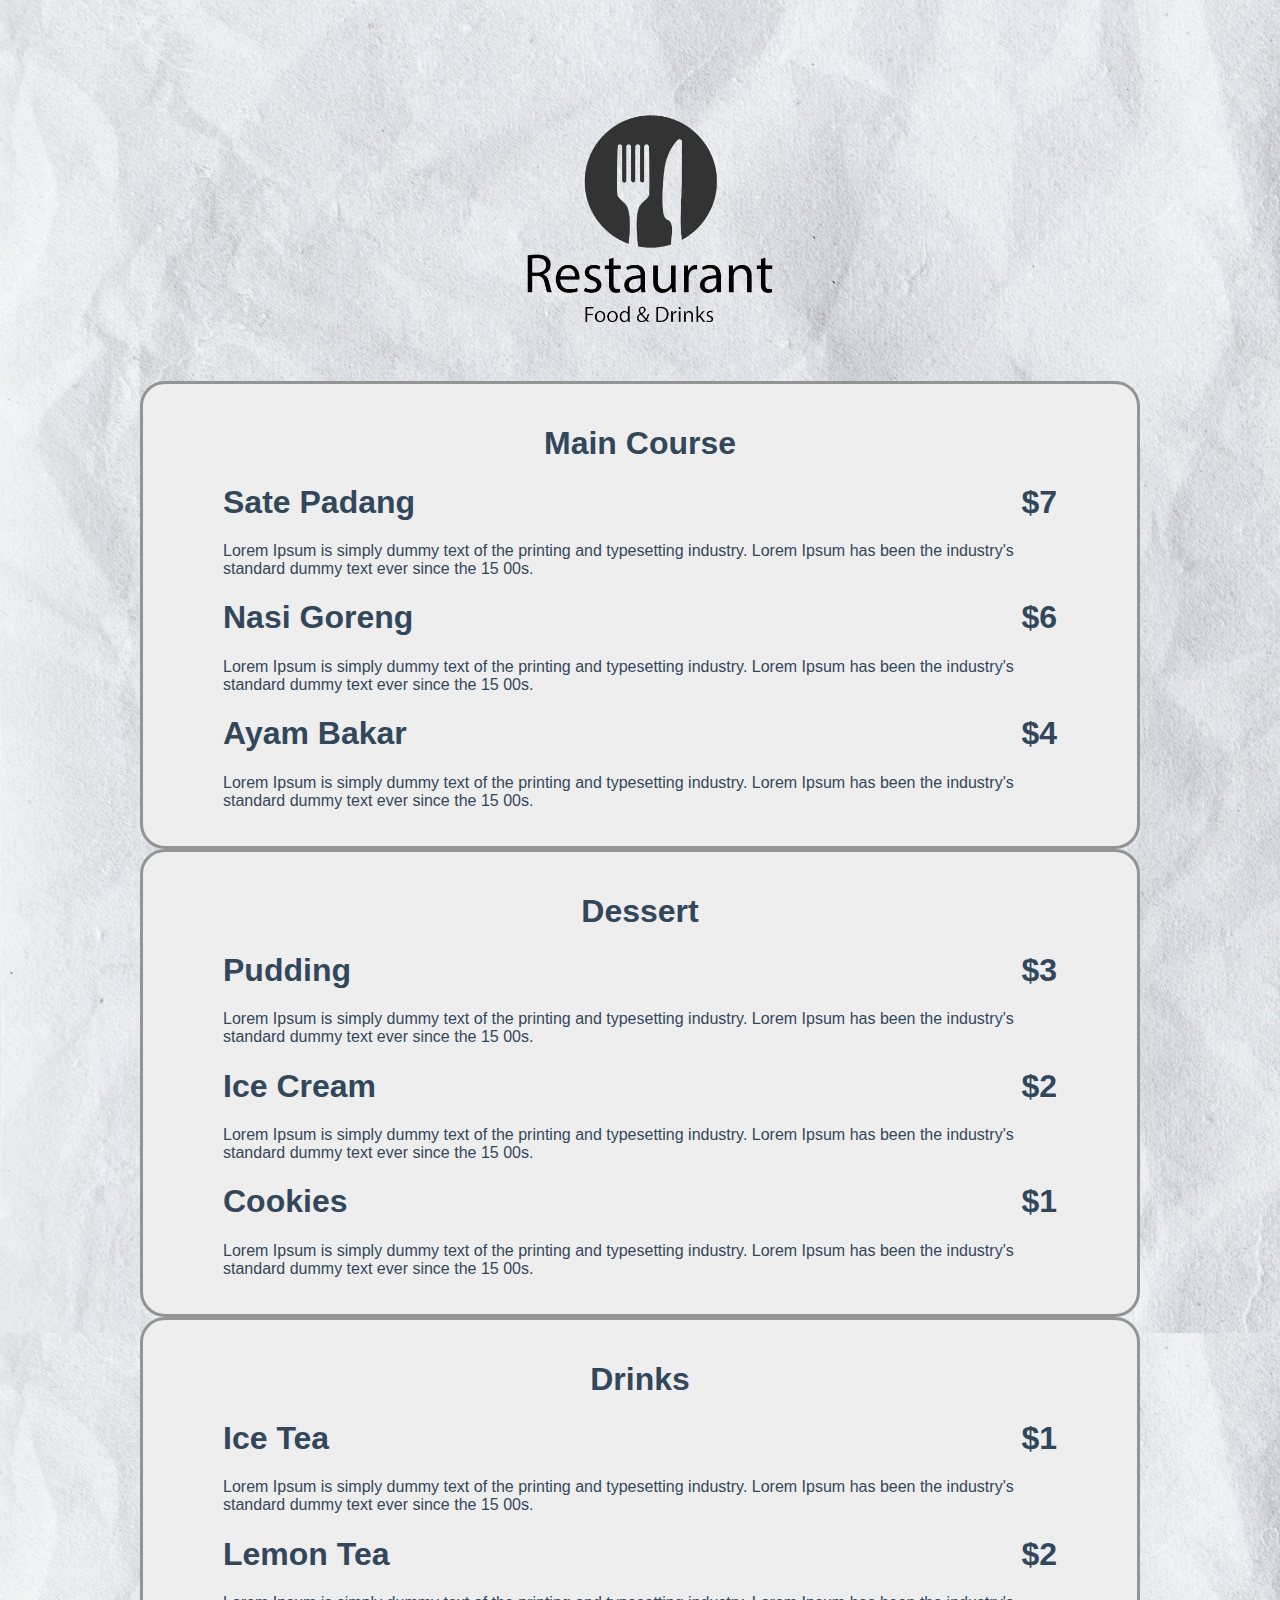
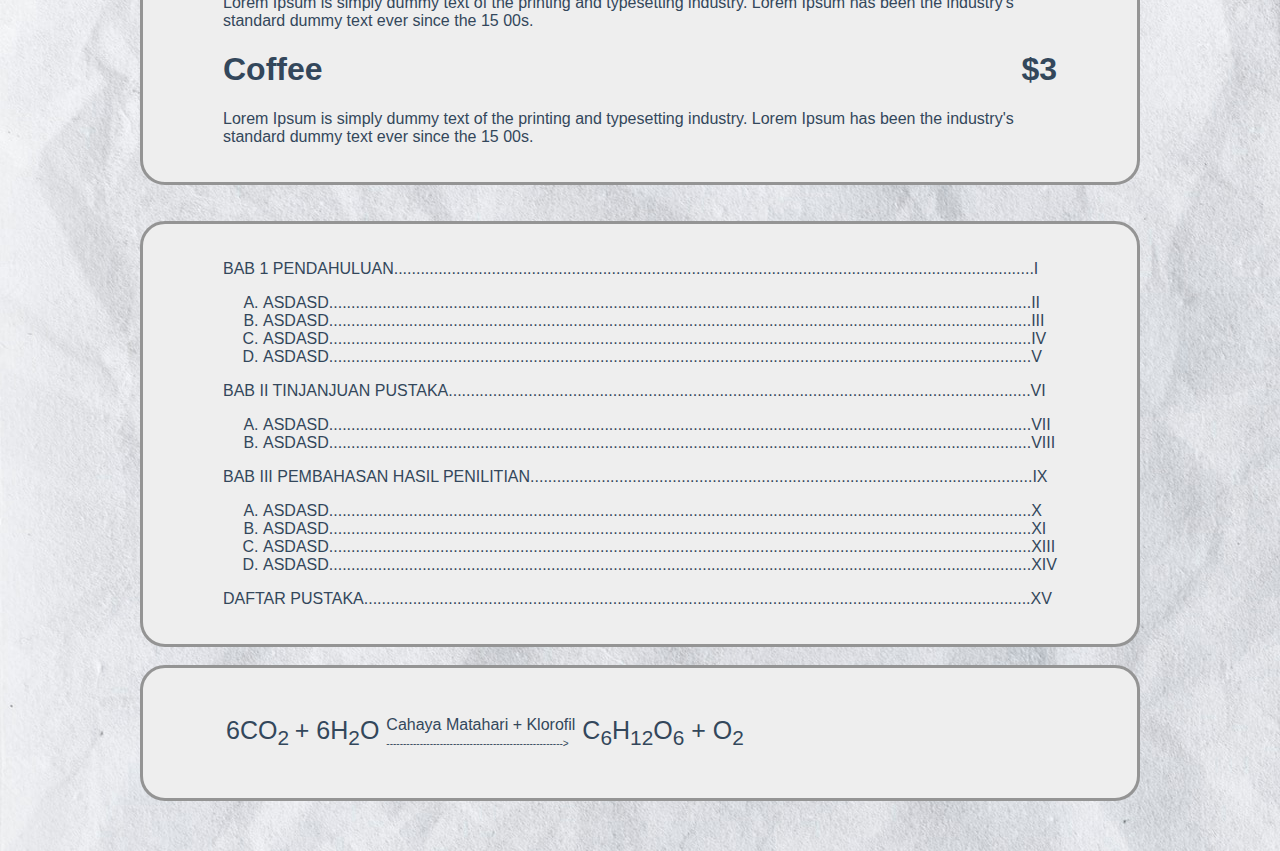
<file: href portofolio/3. Menu Minimalis/Menu.html>
<!DOCTYPE html>
<html lang="en">
<head>
  <title></title>
</head>
<style>
    
    body {
        
        background-image: url(img/321.jpg) ;
            
         
    }

    .p1 {
        font-family: Arial, Helvetica, sans-serif;
    }
    body {
        margin: auto;
        width: 1000px; 
        padding: 50px;
        font-family: 'Avenir', sans-serif; 
        color: #33475b;    
    }
    
    img {
        display: block;
        width: 100%;
        margin-left: auto;
        margin-right: auto;
    }
    
    div {
        font-family: 'Avenir', sans-serif; 
        border: 3px solid rgb(148, 148, 148);
        border-radius: 25px;
        background-color: rgb(238, 238, 238);
        padding-top: 20px;
        padding-right: 80px;
        padding-bottom: 20px;
        padding-left: 80px;
    }

    
    
    
</style>


<body class="p1">

    <img  src="img/logo.png" align="middle">


  
    

    <div>
        <h1 align="center">Main Course</h1>
       
        <!-- <div >
            <h1 class="alignleft" > Sate Padang</h1>
            <h1 class="alignright" > $10 </h1>
        </div> -->

        <h1 style="text-align:left;">
            Sate Padang 
            <span style="float:right;">
                $7    
            </span>
        </h1>


        <p>Lorem Ipsum is simply dummy text of the printing and typesetting industry. 
            Lorem Ipsum has been the industry's standard dummy text ever since the 15
            00s.</p>  
            
        <h1 style="text-align:left;">
            Nasi Goreng
            <span style="float:right;">
                $6    
            </span>
        </h1>

        <p>Lorem Ipsum is simply dummy text of the printing and typesetting industry. 
            Lorem Ipsum has been the industry's standard dummy text ever since the 15
            00s.</p>  

        <h1 style="text-align:left;">
            Ayam Bakar
            <span style="float:right;">
                $4    
            </span>
        </h1>

        <p>Lorem Ipsum is simply dummy text of the printing and typesetting industry. 
            Lorem Ipsum has been the industry's standard dummy text ever since the 15
            00s.</p> 

    </div>
        
    <div >
        <h1 align="center">Dessert</h1>

        <h1 style="text-align:left;">
            Pudding
            <span style="float:right;">
                $3    
            </span>
        </h1>
        
        <p>Lorem Ipsum is simply dummy text of the printing and typesetting industry. 
            Lorem Ipsum has been the industry's standard dummy text ever since the 15
            00s.</p>  
            
        <h1 style="text-align:left;">
            Ice Cream
            <span style="float:right;">
                $2   
            </span>
        </h1>
            

        <p>Lorem Ipsum is simply dummy text of the printing and typesetting industry. 
            Lorem Ipsum has been the industry's standard dummy text ever since the 15
            00s.</p>  

        <h1 style="text-align:left;">
            Cookies
            <span style="float:right;">
                $1    
            </span>
        </h1>

        <p>Lorem Ipsum is simply dummy text of the printing and typesetting industry. 
            Lorem Ipsum has been the industry's standard dummy text ever since the 15
            00s.</p>  
        
    </div>

    <div >
        <h1 align="center">Drinks</h1>

        <h1 style="text-align:left;">
            Ice Tea
            <span style="float:right;">
                $1    
            </span>
        </h1>
        <p>Lorem Ipsum is simply dummy text of the printing and typesetting industry. 
            Lorem Ipsum has been the industry's standard dummy text ever since the 15
            00s.</p>  

        <h1 style="text-align:left;">
            Lemon Tea
            <span style="float:right;">
                $2   
            </span>
        </h1>

        <p>Lorem Ipsum is simply dummy text of the printing and typesetting industry. 
            Lorem Ipsum has been the industry's standard dummy text ever since the 15
            00s.</p>  

        <h1 style="text-align:left;">
            Coffee
            <span style="float:right;">
                $3    
            </span>
        </h1>

        <p>Lorem Ipsum is simply dummy text of the printing and typesetting industry. 
            Lorem Ipsum has been the industry's standard dummy text ever since the 15
            00s.</p> 
        
    </div>
    <BR></BR>
    <div style="">
        <p>BAB 1 PENDAHULUAN................................................................................................................................................I</p>
        <Ol type="A" > 
            <li>ASDASD..............................................................................................................................................................II</li>
            <li>ASDASD..............................................................................................................................................................III</li>
            <li>ASDASD..............................................................................................................................................................IV</li>
            <li>ASDASD..............................................................................................................................................................V</li>
        </Ol>

        <p>BAB II TINJANJUAN PUSTAKA...................................................................................................................................VI</p>
        <ol type="A"> 
            <li>ASDASD..............................................................................................................................................................VII</li>
            <li>ASDASD..............................................................................................................................................................VIII</li>
        </ol>

        <p>BAB III PEMBAHASAN HASIL PENILITIAN.................................................................................................................IX</p>
        <ol type="A"> 
            <li>ASDASD..............................................................................................................................................................X</li>
            <li>ASDASD..............................................................................................................................................................XI</li>
            <li>ASDASD..............................................................................................................................................................XIII</li>
            <li>ASDASD..............................................................................................................................................................XIV</li>
        </ol>

        <p>DAFTAR PUSTAKA......................................................................................................................................................XV</p>
    </div>

    <br>
    <div>
        <table>
            <tr>
                <td style="font-size: 25px;">
                    <p>6CO<sub>2 </sub>+ 6H<sub>2</sub>O</p>
                </td>
                <td>
                    <table>
                        <tr>
                            <td>Cahaya Matahari + Klorofil</td>
                        </tr>
                        <tr>
                            <td style="font-size: 10px;">-----------------------------------------------------></td>
                        </tr>
                    </table>
                </td>
                <td style="font-size: 25px;">
                    <p>C<sub>6</sub>H<sub>12</sub>O<sub>6</sub> + O<sub>2</sub></p>
                </td>
            </tr>
        </table>
    </div>
</body>
</html>
</file>
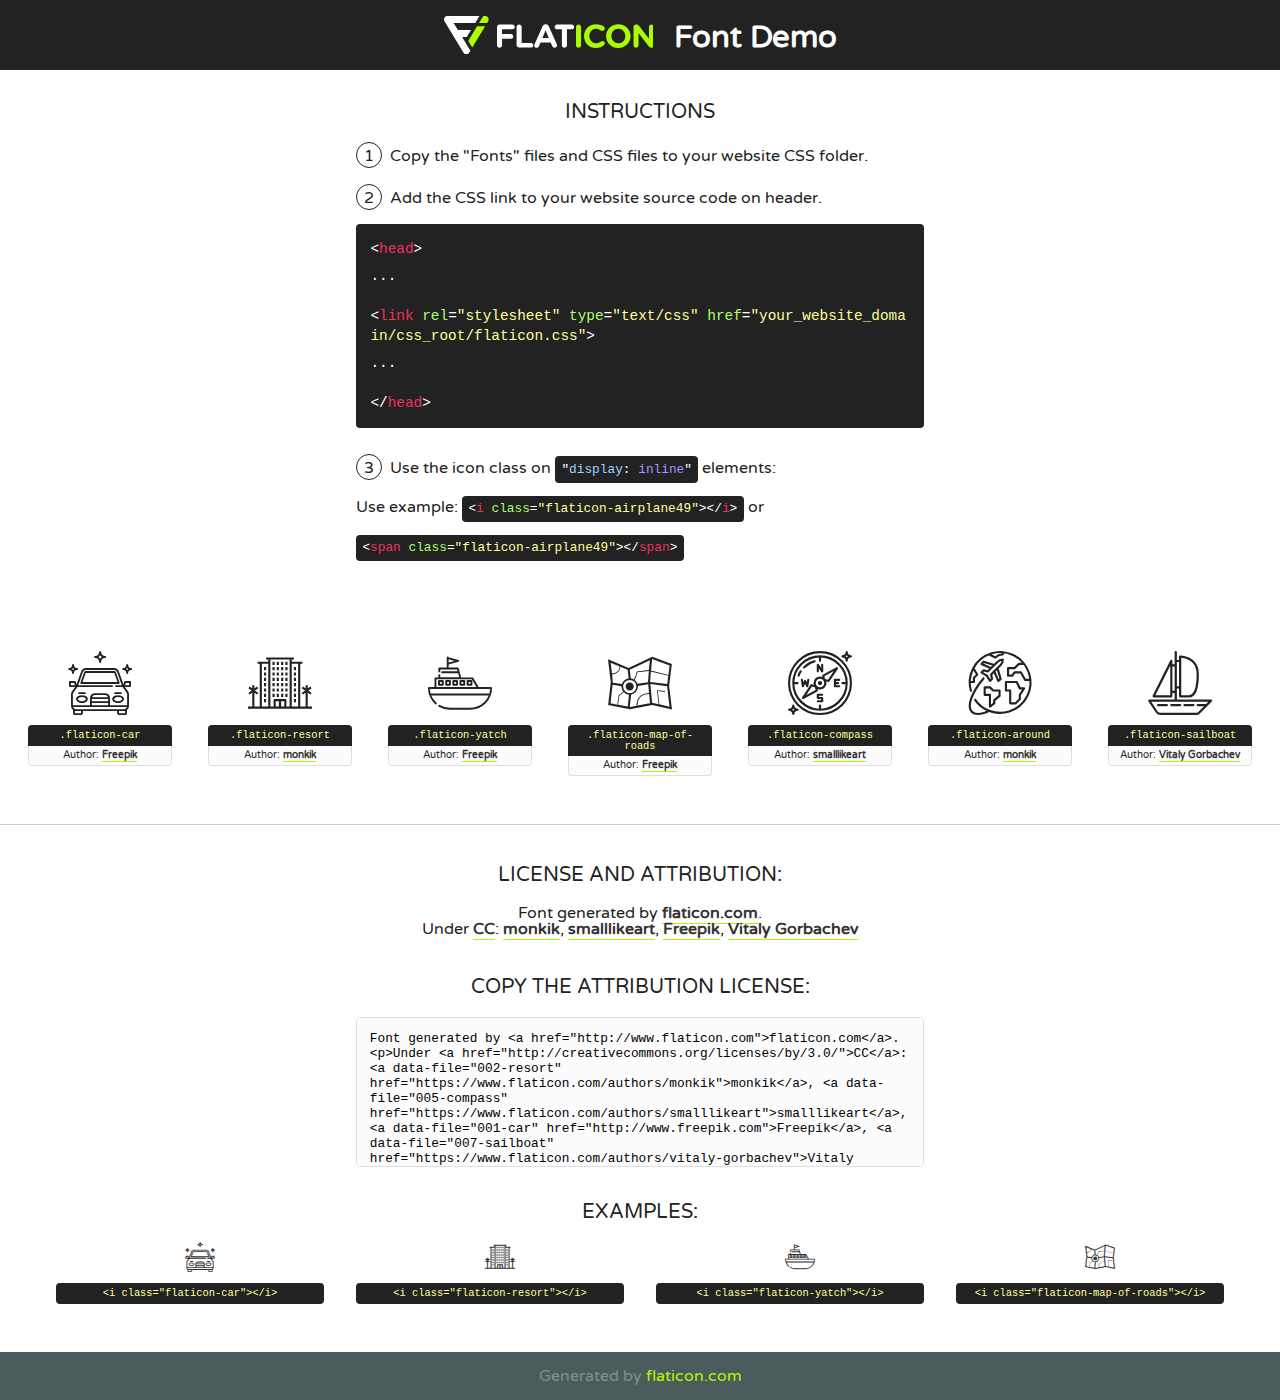
<file: fonts/flaticon/font/flaticon.html>
<!DOCTYPE html>
<!--
  Flaticon icon font: Flaticon
  Creation date: 05/07/2018 04:38
-->
<html>
<!DOCTYPE html>
<html>

<head>
    <title>Flaticon WebFont</title>
    <link href="http://fonts.googleapis.com/css?family=Varela+Round" rel="stylesheet" type="text/css" />
    <link rel="stylesheet" type="text/css" href="flaticon.css">
    <meta charset="UTF-8">
    <style>
    html, body, div, span, applet, object, iframe,
    h1, h2, h3, h4, h5, h6, p, blockquote, pre,
    a, abbr, acronym, address, big, cite, code,
    del, dfn, em, img, ins, kbd, q, s, samp,
    small, strike, strong, sub, sup, tt, var,
    b, u, i, center,
    dl, dt, dd, ol, ul, li,
    fieldset, form, label, legend,
    table, caption, tbody, tfoot, thead, tr, th, td,
    article, aside, canvas, details, embed, 
    figure, figcaption, footer, header, hgroup, 
    menu, nav, output, ruby, section, summary,
    time, mark, audio, video {
        margin: 0;
        padding: 0;
        border: 0;
        font-size: 100%;
        font: inherit;
        vertical-align: baseline;
    }
    /* HTML5 display-role reset for older browsers */
    article, aside, details, figcaption, figure, 
    footer, header, hgroup, menu, nav, section {
        display: block;
    }
    body {
        line-height: 1;
    }
    ol, ul {
        list-style: none;
    }
    blockquote, q {
        quotes: none;
    }
    blockquote:before, blockquote:after,
    q:before, q:after {
        content: '';
        content: none;
    }
    table {
        border-collapse: collapse;
        border-spacing: 0;
    }
    body {
        font-family: 'Varela Round', Helvetica, Arial, sans-serif;
        font-size: 16px;
        color: #222;
    }
    a {
        color: #333;
        border-bottom: 1px solid #a9fd00;
        font-weight: bold;
        text-decoration: none;
    }
    * {
        -moz-box-sizing: border-box;
        -webkit-box-sizing: border-box;
        box-sizing: border-box;
        margin: 0;
        padding: 0;
    }
    [class^="flaticon-"]:before, [class*=" flaticon-"]:before, [class^="flaticon-"]:after, [class*=" flaticon-"]:after {
        font-family: Flaticon;
        font-size: 30px;
        font-style: normal;
        margin-left: 20px;
        color: #333;
    }
    .wrapper {
        max-width: 600px;
        margin: auto;
        padding: 0 1em;
    }
    .title {
        font-size: 1.25em;
        text-align: center;
        margin-bottom: 1em;
        text-transform: uppercase;
    }
    header {
        text-align: center;
        background-color: #222;
        color: #fff;
        padding: 1em;
    }
    header .logo {
        width: 210px;
        height: 38px;
        display: inline-block;
        vertical-align: middle;
        margin-right: 1em;
        border: none;
    }
    header strong {
        font-size: 1.95em;
        font-weight: bold;
        vertical-align: middle;
        margin-top: 5px;
        display: inline-block;
    }
    .demo {
        margin: 2em auto;
        line-height: 1.25em;
    }
    .demo ul li {
        margin-bottom: 1em;
    }
    .demo ul li .num {
        color: #222;
        border-radius: 20px;
        display: inline-block;
        width: 26px;
        padding: 3px;
        height: 26px;
        text-align: center;
        margin-right: 0.5em;
        border: 1px solid #222;
    }
    .demo ul li code {
        background-color: #222;
        border-radius: 4px;
        padding: 0.25em 0.5em;
        display: inline-block;
        color: #fff;
        font-family: Consolas,Monaco,Lucida Console,Liberation Mono,DejaVu Sans Mono,Bitstream Vera Sans Mono,Courier New, monospace;
        font-weight: lighter;
        margin-top: 1em;
        font-size: 0.8em;
        word-break: break-all;
    }
    .demo ul li code.big {
        padding: 1em;
        font-size: 0.9em;
    }
    .demo ul li code .red {
        color: #EF3159;
    }
    .demo ul li code .green {
        color: #ACFF65;
    }
    .demo ul li code .yellow {
        color: #FFFF99;
    }
    .demo ul li code .blue {
        color: #99D3FF;
    }
    .demo ul li code .purple {
        color: #A295FF;
    }
    .demo ul li code .dots {
        margin-top: 0.5em;
        display: block;
    }
    #glyphs {
        border-bottom: 1px solid #ccc;
        padding: 2em 0;
        text-align: center;
    }
    .glyph {
        display: inline-block;
        width: 9em;
        margin: 1em;
        text-align: center;
        vertical-align: top;
        background: #FFF;
    }
    .glyph .glyph-icon {
        padding: 10px;
        display: block;
        font-family:"Flaticon";
        font-size: 64px;
        line-height: 1;
    }
    .glyph .glyph-icon:before {
        font-size: 64px;
        color: #222;
        margin-left: 0;
    }
    .class-name {
        font-size: 0.65em;
        background-color: #222;
        color: #fff;
        border-radius: 4px 4px 0 0;
        padding: 0.5em;
        color: #FFFF99;
        font-family: Consolas,Monaco,Lucida Console,Liberation Mono,DejaVu Sans Mono,Bitstream Vera Sans Mono,Courier New, monospace;
    }
    .author-name {
        font-size: 0.6em;
        background-color: #fcfcfd;
        border: 1px solid #DEDEE4;
        border-top: 0;
        border-radius: 0 0 4px 4px;
        padding: 0.5em;
    }
    .class-name:last-child {
        font-size: 10px;
        color:#888;
    }
    .class-name:last-child a {
        font-size: 10px;
        color:#555;
    }
    .class-name:last-child a:hover {
        color:#a9fd00;
    }
    .glyph > input {
        display: block;
        width: 100px;
        margin: 5px auto;
        text-align: center;
        font-size: 12px;
        cursor: text;
    }
    .glyph > input.icon-input {
        font-family:"Flaticon";
        font-size: 16px;
        margin-bottom: 10px;
    }
    .attribution .title {
        margin-top: 2em;
    }
    .attribution textarea {
        background-color: #fcfcfd;
        padding: 1em;
        border: none;
        box-shadow: none;
        border: 1px solid #DEDEE4;
        border-radius: 4px;
        resize: none;
        width: 100%;
        height: 150px;
        font-size: 0.8em;
        font-family: Consolas,Monaco,Lucida Console,Liberation Mono,DejaVu Sans Mono,Bitstream Vera Sans Mono,Courier New, monospace;
        -webkit-appearance: none;
    }
    .iconsuse {
        margin: 2em auto;
        text-align: center;
        max-width: 1200px;
    }
    .iconsuse:after {
        content: '';
        display: table;
        clear: both;
    }
    .iconsuse .image {
        float: left;
        width: 25%;
        padding: 0 1em;
    }
    .iconsuse .image p {
        margin-bottom: 1em;
    }
    .iconsuse .image span {
        display: block;
        font-size: 0.65em;
        background-color: #222;
        color: #fff;
        border-radius: 4px;
        padding: 0.5em;
        color: #FFFF99;
        margin-top: 1em;
        font-family: Consolas,Monaco,Lucida Console,Liberation Mono,DejaVu Sans Mono,Bitstream Vera Sans Mono,Courier New, monospace;
    }
    #footer {
        text-align: center;
        background-color: #4C5B5C;
        color: #7c9192;
        padding: 1em;
    }
    #footer a {
        border: none;
        color: #a9fd00;
        font-weight: normal;
    }
    @media (max-width: 960px) {
        .iconsuse .image {
            width: 50%;
        }
    }
    @media (max-width: 560px) {
        .iconsuse .image {
            width: 100%;
        }
    }
    </style>
</head>

<body class="characters-off">

    <header>
        <a href="http://www.flaticon.com" target="_blank" class="logo">
            <svg version="1.1" xmlns="http://www.w3.org/2000/svg" xmlns:xlink="http://www.w3.org/1999/xlink" xmlns:a="http://ns.adobe.com/AdobeSVGViewerExtensions/3.0/" viewBox="0 0 560.875 102.036" enable-background="new 0 0 560.875 102.036" xml:space="preserve">
                <defs>
                </defs>
                <g>
                    <g class="letters">
                        <path fill="#ffffff" d="M141.596,29.675c0-3.777,2.985-6.767,6.764-6.767h34.438c3.426,0,6.15,2.728,6.15,6.15
                        c0,3.43-2.724,6.149-6.15,6.149h-27.674v13.091h23.719c3.429,0,6.151,2.724,6.151,6.15c0,3.43-2.723,6.149-6.151,6.149h-23.719
                        v17.574c0,3.773-2.986,6.761-6.764,6.761c-3.779,0-6.764-2.989-6.764-6.761V29.675z"></path>
                        <path fill="#ffffff" d="M193.844,29.149c0-3.781,2.985-6.767,6.764-6.767c3.776,0,6.763,2.985,6.763,6.767v42.957h25.039
                        c3.426,0,6.149,2.726,6.149,6.153c0,3.425-2.723,6.15-6.149,6.15h-31.802c-3.779,0-6.764-2.986-6.764-6.768V29.149z"></path>
                        <path fill="#ffffff" d="M241.891,75.71l21.438-48.407c1.492-3.341,4.215-5.357,7.906-5.357h0.792
                        c3.686,0,6.323,2.017,7.815,5.357l21.439,48.407c0.436,0.967,0.701,1.845,0.701,2.723c0,3.602-2.809,6.501-6.414,6.501
                        c-3.161,0-5.269-1.845-6.499-4.655l-4.132-9.661h-27.059l-4.301,10.102c-1.144,2.631-3.426,4.214-6.237,4.214
                        c-3.517,0-6.24-2.81-6.24-6.325C241.1,77.64,241.451,76.677,241.891,75.71z M279.932,58.666l-8.521-20.297l-8.526,20.297H279.932
                        z"></path>
                        <path fill="#ffffff" d="M314.864,35.387H301.86c-3.429,0-6.239-2.813-6.239-6.238c0-3.429,2.811-6.24,6.239-6.24h39.533
                        c3.426,0,6.237,2.811,6.237,6.24c0,3.425-2.811,6.238-6.237,6.238h-13.001v42.785c0,3.773-2.99,6.761-6.764,6.761
                        c-3.779,0-6.764-2.989-6.764-6.761V35.387z"></path>
                        <path fill="#A9FD00" d="M352.615,29.149c0-3.781,2.985-6.767,6.767-6.767c3.774,0,6.761,2.985,6.761,6.767v49.024
                        c0,3.773-2.987,6.761-6.761,6.761c-3.781,0-6.767-2.989-6.767-6.761V29.149z"></path>
                        <path fill="#A9FD00" d="M374.132,53.836v-0.179c0-17.481,13.178-31.801,32.065-31.801c9.22,0,15.459,2.458,20.557,6.238
                        c1.402,1.054,2.637,2.985,2.637,5.357c0,3.692-2.985,6.59-6.681,6.59c-1.845,0-3.071-0.702-4.044-1.319
                        c-3.776-2.813-7.729-4.393-12.562-4.393c-10.364,0-17.831,8.611-17.831,19.154v0.173c0,10.542,7.291,19.329,17.831,19.329
                        c5.715,0,9.492-1.756,13.359-4.834c1.049-0.874,2.458-1.491,4.039-1.491c3.429,0,6.325,2.813,6.325,6.236
                        c0,2.106-1.056,3.78-2.282,4.834c-5.539,4.834-12.036,7.733-21.878,7.733C387.572,85.464,374.132,71.493,374.132,53.836z"></path>
                        <path fill="#A9FD00" d="M433.009,53.836v-0.179c0-17.481,13.79-31.801,32.766-31.801c18.981,0,32.592,14.143,32.592,31.628v0.173
                        c0,17.483-13.785,31.807-32.769,31.807C446.625,85.464,433.009,71.32,433.009,53.836z M484.224,53.836v-0.179
                        c0-10.539-7.725-19.326-18.626-19.326c-10.893,0-18.449,8.611-18.449,19.154v0.173c0,10.542,7.73,19.329,18.626,19.329
                        C476.676,72.986,484.224,64.378,484.224,53.836z"></path>
                        <path fill="#A9FD00" d="M506.233,29.321c0-3.774,2.99-6.763,6.767-6.763h1.401c3.252,0,5.183,1.583,7.029,3.953l26.093,34.265
                        V29.059c0-3.692,2.99-6.677,6.681-6.677c3.683,0,6.671,2.985,6.671,6.677v48.934c0,3.78-2.987,6.765-6.764,6.765h-0.436
                        c-3.257,0-5.188-1.581-7.034-3.953l-27.056-35.492v32.944c0,3.687-2.985,6.676-6.678,6.676c-3.683,0-6.673-2.989-6.673-6.676
                        V29.321z"></path>
                    </g>
                    <g class="insignia">
                        <path fill="#ffffff" d="M48.372,56.137h12.517l11.156-18.537H37.186L25.688,18.539h57.825L94.668,0H9.271
                        C5.925,0,2.842,1.801,1.198,4.716c-1.644,2.907-1.593,6.482,0.134,9.343l50.38,83.501c1.678,2.781,4.689,4.476,7.938,4.476
                        c3.246,0,6.257-1.695,7.935-4.476l2.898-4.804L48.372,56.137z"></path>
                        <g class="i">
                            <path fill="#A9FD00" d="M93.575,18.539h0.031v0.004l21.652,0.004l2.705-4.488c1.727-2.861,1.778-6.436,0.133-9.343
                            C116.454,1.801,113.371,0,110.026,0h-5.294L93.575,18.539z"></path>
                            <polygon fill="#A9FD00" points="88.291,27.356 64.725,66.486 75.519,84.404 109.942,27.356"></polygon>
                        </g>
                    </g>
                </g>
            </svg>
        </a>
        <strong>Font Demo</strong>
    </header>


    <section class="demo wrapper">

        <p class="title">Instructions</p>

        <ul>
            <li>
                <span class="num">1</span>Copy the "Fonts" files and CSS files to your website CSS folder.
            </li>
            <li>
                <span class="num">2</span>Add the CSS link to your website source code on header.
                <code class="big">
                    &lt;<span class="red">head</span>&gt;
                    <br/><span class="dots">...</span>
                    <br/>&lt;<span class="red">link</span> <span class="green">rel</span>=<span class="yellow">"stylesheet"</span> <span class="green">type</span>=<span class="yellow">"text/css"</span> <span class="green">href</span>=<span class="yellow">"your_website_domain/css_root/flaticon.css"</span>&gt;
                    <br/><span class="dots">...</span>
                    <br/>&lt;/<span class="red">head</span>&gt;
                </code>
            </li>

            <li>
                <p>
                    <span class="num">3</span>Use the icon class on <code>"<span class="blue">display</span>:<span class="purple"> inline</span>"</code> elements:
                    <br />
                    Use example: <code>&lt;<span class="red">i</span> <span class="green">class</span>=<span class="yellow">&quot;flaticon-airplane49&quot;</span>&gt;&lt;/<span class="red">i</span>&gt;</code> or <code>&lt;<span class="red">span</span> <span class="green">class</span>=<span class="yellow">&quot;flaticon-airplane49&quot;</span>&gt;&lt;/<span class="red">span</span>&gt;</code>
            </li>
        </ul>

    </section>




   <section id="glyphs">          
    
      
        <div class="glyph"><div class="glyph-icon flaticon-car"></div>
            <div class="class-name">.flaticon-car</div>
            <div class="author-name">Author: <a data-file="001-car" href="http://www.freepik.com">Freepik</a> </div> 
        </div>        
        
        <div class="glyph"><div class="glyph-icon flaticon-resort"></div>
            <div class="class-name">.flaticon-resort</div>
            <div class="author-name">Author: <a data-file="002-resort" href="https://www.flaticon.com/authors/monkik">monkik</a> </div> 
        </div>        
        
        <div class="glyph"><div class="glyph-icon flaticon-yatch"></div>
            <div class="class-name">.flaticon-yatch</div>
            <div class="author-name">Author: <a data-file="003-yatch" href="http://www.freepik.com">Freepik</a> </div> 
        </div>        
        
        <div class="glyph"><div class="glyph-icon flaticon-map-of-roads"></div>
            <div class="class-name">.flaticon-map-of-roads</div>
            <div class="author-name">Author: <a data-file="004-map-of-roads" href="http://www.freepik.com">Freepik</a> </div> 
        </div>        
        
        <div class="glyph"><div class="glyph-icon flaticon-compass"></div>
            <div class="class-name">.flaticon-compass</div>
            <div class="author-name">Author: <a data-file="005-compass" href="https://www.flaticon.com/authors/smalllikeart">smalllikeart</a> </div> 
        </div>        
        
        <div class="glyph"><div class="glyph-icon flaticon-around"></div>
            <div class="class-name">.flaticon-around</div>
            <div class="author-name">Author: <a data-file="006-around" href="https://www.flaticon.com/authors/monkik">monkik</a> </div> 
        </div>        
        
        <div class="glyph"><div class="glyph-icon flaticon-sailboat"></div>
            <div class="class-name">.flaticon-sailboat</div>
            <div class="author-name">Author: <a data-file="007-sailboat" href="https://www.flaticon.com/authors/vitaly-gorbachev">Vitaly Gorbachev</a> </div> 
        </div>        
        

    </section>



    <section class="attribution wrapper"   style="text-align:center;">

      <div class="title">License and attribution:</div><div class="attrDiv">Font generated by <a href="http://www.flaticon.com">flaticon.com</a>. <div><p>Under <a href="http://creativecommons.org/licenses/by/3.0/">CC</a>: <a data-file="002-resort" href="https://www.flaticon.com/authors/monkik">monkik</a>, <a data-file="005-compass" href="https://www.flaticon.com/authors/smalllikeart">smalllikeart</a>, <a data-file="001-car" href="http://www.freepik.com">Freepik</a>, <a data-file="007-sailboat" href="https://www.flaticon.com/authors/vitaly-gorbachev">Vitaly Gorbachev</a></p>  </div>
      </div>
      <div class="title">Copy the Attribution License:</div>

    <textarea onclick="this.focus();this.select();">Font generated by &lt;a href=&quot;http://www.flaticon.com&quot;&gt;flaticon.com&lt;/a&gt;. <p>Under <a href="http://creativecommons.org/licenses/by/3.0/">CC</a>: <a data-file="002-resort" href="https://www.flaticon.com/authors/monkik">monkik</a>, <a data-file="005-compass" href="https://www.flaticon.com/authors/smalllikeart">smalllikeart</a>, <a data-file="001-car" href="http://www.freepik.com">Freepik</a>, <a data-file="007-sailboat" href="https://www.flaticon.com/authors/vitaly-gorbachev">Vitaly Gorbachev</a></p>  
     </textarea>

    </section>

    <section class="iconsuse">

          <div class="title">Examples:</div>            
             
            <div class="image">
                <p>
                    <i class="glyph-icon flaticon-car"></i> 
                    <span>&lt;i class=&quot;flaticon-car&quot;&gt;&lt;/i&gt;</span>
                </p>
            </div>
            
            <div class="image">
                <p>
                    <i class="glyph-icon flaticon-resort"></i> 
                    <span>&lt;i class=&quot;flaticon-resort&quot;&gt;&lt;/i&gt;</span>
                </p>
            </div>
            
            <div class="image">
                <p>
                    <i class="glyph-icon flaticon-yatch"></i> 
                    <span>&lt;i class=&quot;flaticon-yatch&quot;&gt;&lt;/i&gt;</span>
                </p>
            </div>
            
            <div class="image">
                <p>
                    <i class="glyph-icon flaticon-map-of-roads"></i> 
                    <span>&lt;i class=&quot;flaticon-map-of-roads&quot;&gt;&lt;/i&gt;</span>
                </p>
            </div>
                       
        </div>
                            
    </section>

<div id="footer">
    <div>Generated by <a href="http://www.flaticon.com">flaticon.com</a>
    </div>
</div>



</body>
</html>
</file>
<file: href portofolio/2. School Website/style.css>
*,
html {
    margin: 0;
    padding: 0;
    font-family: 'Segoe UI', Tahoma, Geneva, Verdana, sans-serif;
    scroll-behavior: smooth;
}

.container {}

.container-navbar {
    background-color: rgb(34, 34, 34);
    width: 100%;
    height: 72px;
}



.ul-navbar {
    list-style-type: none;
    margin: 0px 200px;
    padding: 0;
    overflow: hidden;


    /* display: flex;
    height: 100px;
    justify-content: right;
    align-items: center; */
}



.li-navbar {
    float: right;
    list-style-type: none;
    padding: 26px 20px;
    margin: 0px 0px;
    color: white;
}

.li-navbar2 {
    float: right;
    list-style-type: none;
    padding: 6px 20px;
    margin: 0px 0px;
    color: white;
}

.li-navbar:hover {
    border-radius: 12px;
    background-color: rgb(51, 51, 51);
    transition: 0.2s ease-in-out;
    transition-delay: 0.01s;

}

.container-content {
    background-color: #ffffff98;
    padding-top: 50;

    /* display: flex;
    justify-content: space-evenly;
    flex-direction: row;
    align-items: center;
    height: auto;
    margin: 0px; */
}

.img-content {
    width: 50%;
    height: 50%;
}

.a-content {
    text-decoration: none;
    margin-left: auto;
    margin-right: auto;

    /* margin: 60; */
    font-size: 30px;
    color: rgb(0, 0, 0);

    width: 500px;
    height: 400px;
    background-color: aliceblue;
    display: flex;
    justify-content: space-evenly;
    align-items: center;
    flex-direction: column;
    border-radius: 50px;
    box-shadow: -webkit-box-shadow: 10px 11px 19px -11px rgba(0, 0, 0, 0.72);
    -moz-box-shadow: 10px 11px 19px -11px rgba(0, 0, 0, 0.72);
    box-shadow: 10px 11px 19px -11px rgba(0, 0, 0, 0.72);

}

.text-content {
    margin-left: 70;
    margin-right: 70;
    text-align: center;
    font-size: 25;
    color: rgb(75, 75, 75);
    padding: 70;

}

.a-content:hover {
    border: 4px solid #686868;
    border-radius: 50px;
    transition: 0.1s ease-in-out;
    transition-delay: 0.01s;

}

.a-navbar {
    color: white;
    text-decoration: none;

}

.a.navbar2 {
    width: 10px;
}

/* footer */
.container-footer {
    margin left: 50;
    margin right: 50;
    background-color: rgb(49, 49, 49);
    height: 200;
    color: white;
}

.tulisan-footer {
    float: left;
    padding: 50;

}


.column {
    float: left;
    width: 33.33%;
    text-align: center;

    /* bikin tengah atas bawah */
    display: flex;
    align-items: center;
    justify-content: center;
    /* bikin tengah atas bawah */

    height: 200;
    /* Should be removed. Only for demonstration */
    font-style: none;

}

/* Clear floats after the columns */
.row:after {
    content: "";
    display: table;
    clear: both;
}

.right {}




/* gallery foto */
div.gallery {
    /* background-color: aquamarine; */
    margin: 0 68 20 68;
    border: 4px solid rgba(119, 119, 119, 0);
    border-radius: 14px;
    float: left;
    width: 130px;
    height: 190;
}

div.gallery img {
    width: 100%;
    border-radius: 100px;
    height: 120;
}

div.gallery img:hover {
    border: 4px solid rgb(255, 255, 255);
}

div.desc {}




/* TABEL */
table {
    margin-top: 0;
    margin-bottom: 50;
    margin-left: auto;
    margin-right: auto;
    
    font-family: arial, sans-serif;
    border-collapse: collapse;
    width: 60%;
}

td,th {
    /* border: 1px solid #dddddd; */
    text-align: left;
    padding: 8px;
}

tr:nth-child(even) {
    background-color: #dddddd;
}



/* SLIDESHOW */
* {
    box-sizing: border-box
}

/* Slideshow container */
.slideshow-container {
    max-width: auto;
    position: relative;
    margin: auto;
}

/* Hide the images by default */
.mySlides {
    display: none;
}

/* Next & previous buttons */
.prev,
.next {
    cursor: pointer;
    position: absolute;
    top: 50%;
    width: auto;
    margin-top: -22px;
    padding: 16px;
    color: white;
    font-weight: bold;
    font-size: 18px;
    transition: 0.6s ease;
    border-radius: 0 3px 3px 0;
    user-select: none;
}

/* Position the "next button" to the right */
.next {
    right: 0;
    border-radius: 3px 0 0 3px;
}

/* On hover, add a black background color with a little bit see-through */
.prev:hover,
.next:hover {
    background-color: rgba(0, 0, 0, 0.8);
}

/* Caption text */
/* .text {
  color: #f2f2f2;
  font-size: 15px;
  padding: 8px 12px;
  position: absolute;
  bottom: 8px;
  width: 100%;
  text-align: center;
} */

/* Number text (1/3 etc) */
.numbertext {
    color: #f2f2f2;
    font-size: 12px;
    padding: 8px 12px;
    position: absolute;
    top: 0;
}

/* The dots/bullets/indicators */
.dot {
    cursor: pointer;
    height: 15px;
    width: 15px;
    margin: 0 px;
    background-color: #bbb;
    border-radius: 50%;
    display: inline-block;
    transition: background-color 0.6s ease;
}

.active,
.dot:hover {
    background-color: #717171;
}

/* Fading animation */
.fade {
    animation-name: fade;
    animation-duration: 1.5s;
}

@keyframes fade {
    from {
        opacity: .4
    }

    to {
        opacity: 1
    }
}
</file>
<file: href portofolio/1. Website UTS 2.0 (E-Commerce)/css.css>
*,
html{
    /* height: 2000px; */
}
body {
    /* font-family: "Open Sans",sans-serif; */
    font-family: 'Poppins', sans-serif;
    animation-delay: 2s;
    margin: 0;
    scroll-behavior: smooth;
    background-color: rgb(223, 246, 255);
}

.navbarcss {
    font-size: 20px;
    color: aliceblue;

    position: fixed;
    width: 100%;
    z-index: 10;
    max-width: 100%;
    box-shadow: 0px 13px 25px -3px rgba(0, 0, 0, 0.46);
    -webkit-box-shadow: 0px 13px 25px -3px rgba(0, 0, 0, 0.46);
    -moz-box-shadow: 0px 13px 25px -3px rgba(0, 0, 0, 0.46);
}

li {

    padding-left: 9px;
    padding-right: 9px;
    border-radius: 20px;
    color: aliceblue;
}

li.a:hover {
    border-radius: 20px;
    background-color: rgb(37, 109, 133);
    transition: 0.4s ease-in-out;
}

.tombol {
    border: 0ch;
    color: rgb(27, 36, 87);
    background-color: rgb(71, 181, 255);
    width: 90px;
    padding: px;
    border-radius: 20px;
}

.tombol:hover {
    background-color: rgb(37, 109, 133);
    transition: 0.4s ease-in-out;
}


nav.warna {
    background-color: rgb(6, 40, 61);
}

.utama {
    padding-top: 139px;
}

/* produk-produk */
.ploduk{
    background-image: url(img/iphone.mp4);
    margin-top: 70px;
    margin-bottom: 70px;
}

.containera{ /*container punya ploduk*/
    display: flex;
    justify-content: space-evenly;
    flex-direction: row;
    align-items: center;
    height: auto;
    margin-top: 50px;
}

.card:hover {
    transition: all .3s ease-in-out;
    transform: scale(1.07);
}

body {

    background-color: #B3E5FC;
    border-radius: 10px;

}


.card {
    width: 30vh;
    border: none;
    border-radius: 30px;

    background-color: #fff;
}

.text1 {
    font-size: 13px;
    color: #cbcbcb;
}

.info {
    line-height: 17px;
}

.cost span {
    color: #fb3531;
    font-weight: bold;
    font-size: 20px;
}

.star {
    color: #FBC02D;
}

.watchcost span {
    color: #286783;
    font-weight: bold;
    font-size: 20px;
}




.addtocart{
    background: #286783;
    border-radius: 0px 0px 30px 30px;
}

.addtocart:hover{
    background: #5bc7f5;
    border-radius: 0px 0px 30px 30px;
    transition: 0.4s ease-in-out;
}


.cursor {
    cursor: pointer;
}

/* FOOTER */
.footer1{
    padding-bottom: 70px;
    color: aliceblue;
    background-color: rgb(6, 40, 61);
    height: auto;
    width: 100%;
}

.footer2{
    background-color: #015682;
    height: 40px;
    color: white;
}

.dalemfooter{
    padding-top: 50px;
    margin-left: 10%;
    margin-right: 10%;
}

/* TOMBOL */
.stretch-card>.card {
    width: 100%;
    min-width: 100%
}

body {
    background-color: #f9f9fa
}

.flex {
    -webkit-box-flex: 1;
    -ms-flex: 1 1 auto;
    flex: 1 1 auto
}

@media (max-width:991.98px) {
    .padding {
        padding: 1.5rem
    }
}

@media (max-width:767.98px) {
    .padding {
        padding: 1rem
    }
}

.padding {
    padding: 3rem
}

.card {
    box-shadow: none;
    box-shadow: 0px 13px 25px -3px rgba(0, 0, 0, 0.46);
    -webkit-box-shadow: 0px 13px 25px -3px rgba(0, 0, 0, 0.46);
    -moz-box-shadow: 0px 13px 25px -3px rgba(0, 0, 0, 0.46);
}

.card {
    position: relative;
    display: flex;
    flex-direction: column;
    min-width: 0;
    word-wrap: break-word;
    background-color: #fff;
    background-clip: border-box;
    border: 1px solid #3da5f;
    border-radius: 30px;
}

.card .card-body {
    padding: 1.25rem 1.75rem
}

.card .card-title {
    color: #000000;
    margin-bottom: 0.625rem;
    text-transform: capitalize;
    font-size: 0.875rem;
    font-weight: 500
}

.card .card-description {
    margin-bottom: .875rem;
    font-weight: 400;
    color: #76838f
}
.btn.btn-social-icon{
   width: 50px;
   height: 50px;
   padding: 0;
}
.template-demo > .btn{
   margin-right: 0.5rem !important;
}

.template-demo{
   margin-top: 0.5rem !important;
}

.btn.btn-rounded {
   border-radius: 50px;
}


.btn-outline-facebook {
   border: 1px solid #3b579d;
   color: #3b579d;
}

.btn-outline-facebook:hover {
   background: #3b579d;
   color: #ffffff;
}

.btn-outline-youtube {
   border: 1px solid #e52d27;
   color: #e52d27;
}

.btn-outline-twitter {
   border: 1px solid #2caae1;
   color: #2caae1;
}

.btn-outline-dribbble {
   border: 1px solid #ea4c89;
   color: #ea4c89;
}

.btn-outline-linkedin {
   border: 1px solid #0177b5;
   color: #0177b5;
}

.btn-outline-instagram {
   border: 1px solid #dc4a38;
   color: #dc4a38;
}

.btn-outline-twitter:hover {
   background: #2caae1;
   color: #ffffff;
}

.btn-outline-linkedin:hover {
   background: #0177b5;
   color: #ffffff;
}

.btn-outline-youtube:hover {
   background: #e52d27;
   color: #ffffff;
}

.btn-outline-instagram:hover{
   background: #e52d27;
   color: #ffffff;
}


/*Button cover*/

.btn-facebook {
   background: #3b579d;
   color: #ffffff;
}

.btn-youtube {
   background: #e52d27;
   color: #ffffff;
}

.btn-twitter {
   background: #2caae1;
   color: #ffffff;
}
.btn-dribbble {
   background: #ea4c89;
   color: #ffffff;
}
.btn-linkedin {
   background: #0177b5;
   color: #ffffff;
}
.btn-instagram {
   background: #dc4a38;
   color: #ffffff;
}

.btn-facebook:hover, .btn-facebook:focus {
   background: #2d4278;
   color: #ffffff;
}

.btn-youtube:hover, .btn-youtube:focus {
   background: #c21d17;
   color: #ffffff;
}
.btn-twitter:hover, .btn-twitter:focus {
   background: #1b8dbf;
   color: #ffffff;
}
.btn-dribbble:hover, .btn-dribbble:focus {
   background: #e51e6b;
   color: #ffffff;
}

.btn-linkedin:hover, .btn-linkedin:focus {
   background: #015682;
   color: #ffffff;
}

.btn-instagram:hover, .btn-instagram:focus {
   background: #bf3322;
   color: #ffffff;
}

/* slideshow text */
.centered {
    width: 700px;
    color: white;
    position: absolute;
    top: 50%;
    left: 50%;
    transform: translate(-50%, -50%);
    font-size: 50px;
  }

  /* dropdown */
.btn-primary{
    border: 0;
    background-color: #1b8dbf;

}

/* gallery foto */
div.gallery {
    /* background-color: aquamarine; */
    margin: 0px 68px 20px 68px;
    border: 4px solid rgba(119, 119, 119, 0);
    border-radius: 14px;
    float: left;
    width: 130px;
    height: 190px;
}

div.gallery img {
    width: 100%;
    border-radius: 100px;
    height: 120;
}

div.gallery img:hover {
    transition: all .3s ease-in-out;
    transform: scale(1.07);
    box-shadow: 0 5px 30px rgba(0, 187, 255, 0.493);
}

.desc {
    color:rgb(37, 109, 133);
}

/* video */

.video-container{
  
     /* position:absolute;

    width: 100%;
    height: 110.7%;  */
    
    background: red; 
    max-height: 400px;
    overflow: hidden;

  }
  .shadowvid{
    box-shadow: 0px 13px 25px -3px rgba(0, 0, 0, 0.46);
    -webkit-box-shadow: 0px 13px 25px -3px rgba(0, 0, 0, 0.46);
    -moz-box-shadow: 0px 13px 25px -3px rgba(0, 0, 0, 0.46);
  }
  
a{
    text-decoration: none;
    color: #000000;
}
a:hover{
    color:#286783;
}
a.tombolecom {
    color: white;

}
a.tombolecom:hover {
    color: rgb(216, 216, 216);
    transition: all .3s ease-in-out;
    

}
</file>
<file: href portofolio/1. Website UTS 2.0 (E-Commerce)/cartcss.css>
.container {
	font-family: 'Open Sans', sans-serif;
	margin: 0 auto;
	width: 980px;

}

#cart-header {
	margin: 0 0 30px 0;
}

#cart-header h1 {
	font-weight: 300;
	padding: 40px 0;
	position: relative;
	margin: 0;
}

#cart {
	width: 100%;
}

#cart h1 {
	font-weight: 300;
}

#cart a {
	color: aliceblue;
	text-decoration: none;

	-webkit-transition: color .2s linear;
	-moz-transition: color .2s linear;
	-ms-transition: color .2s linear;
	-o-transition: color .2s linear;
	transition: color .2s linear;
}

#cart a:hover {
	color: #000;
}

.product {
	margin: 20px 0;
	width: 100%;
	height: 195px;
	position: relative;

	-webkit-transition: margin .2s linear, opacity .2s linear;
	-moz-transition: margin .2s linear, opacity .2s linear;
	-ms-transition: margin .2s linear, opacity .2s linear;
	-o-transition: margin .2s linear, opacity .2s linear;
	transition: margin .2s linear, opacity .2s linear;
    box-shadow: 0px 0px 20px -3px rgba(0, 0, 0, 0.46);
}

.product img {
	width: 100%;
	height: 100%;
    border: 0.5px solid #ccc;
}

.product header, .product .content {
	background-color: #fff;
	border: 1px solid #ccc;
	border-style: none none solid none;
	float: left;
}

.product header {
	background: white;
	margin: 0 1% 20px 0;
	overflow: hidden;
	padding: 0;
	position: relative;
	width: 24%;
	height: 195px;
}

.product header:hover img {
	opacity: .7;
}

.product header:hover h3 {
	bottom: 73px;
}

.product header h3 {
	background: black;
	color: #fff;
	font-size: 22px;
	font-weight: 300;
	line-height: 49px;
	margin: 0;
	padding: 0 30px;
	position: absolute;
	bottom: -50px;
	right: 0;
	left: 0;

	-webkit-transition: bottom .2s linear;
	-moz-transition: bottom .2s linear;
	-ms-transition: bottom .2s linear;
	-o-transition: bottom .2s linear;
	transition: bottom .2s linear;
}

.redirect {
	cursor: pointer;
}

.product .content {
	box-sizing: border-box;
	-moz-box-sizing: border-box;
	height: 140px;
	padding: 0 20px;
	width: 75%;
}

.product h1 {
	color: black;
	font-size: 25px;
	font-weight: 300;
	margin: 17px 0 20px 0;
}

.product footer.content {
	height: 49px;
	margin: 6px 0 0 0;
	padding: 0;
}

.product footer .price {
	background: #fcfcfc;
	color: #000;
	float: right;
	font-size: 15px;
	font-weight: 300;
	line-height: 49px;
	margin: 0;
	padding: 0 30px;
}

.product footer .full-price {
	background: black;
	color: #fff;
	float: right;
	font-size: 22px;
	font-weight: 300;
	line-height: 49px;
	margin: 0;
	padding: 0 30px;

	-webkit-transition: margin .15s linear;
	-moz-transition: margin .15s linear;
	-ms-transition: margin .15s linear;
	-o-transition: margin .15s linear;
	transition: margin .15s linear;
}

.qt, .qt-plus, .qt-minus {
	display: block;
	float: left;
}

.qt {
	font-size: 19px;
	line-height: 50px;
	width: 50px;
	text-align: center;
}

.qt-plus, .qt-minus {
	background: #fcfcfc;
	border: none;
	font-size: 20px;
	font-weight: 300;
	height: 100%;
	padding: 0 20px;
	-webkit-transition: background .2s linear;
	-moz-transition: background .2s linear;
	-ms-transition: background .2s linear;
	-o-transition: background .2s linear;
	transition: background .2s linear;
}

.qt-plus:hover, .qt-minus:hover {
	background: black;
	color: #fff;
	cursor: pointer;
}

.qt-plus {
	line-height: 50px;
}

.qt-minus {
	line-height: 50px;
}

#cart-footer {
	margin: 30px 0 0 0;
    padding: 40px;
}

#cart-footer h1 {
	background: #fcfcfc;
	border: 1px solid #ccc;
	border-style: none none solid none;
	font-size: 20px;
	font-weight: 300;
	margin: 0 0 7px 0;
	padding: 14px 30px;
	text-align: center;
}

#cart-footer h2 {
	font-size: 24px;
	font-weight: 300;
	margin: 10px 0 0 0;
    border: 2px solid #ccc;
    border-style: none none solid none;
}

#cart-footer h3 {
	font-size: 19px;
	font-weight: 300;
	margin: 15px 0;
}

.left-side {
	float: left;
}

.right-side {
	float: right;
}

.btn-backhome {
	background: black;
	border: 1px solid #999;
	border-style: none none solid none;
	cursor: pointer;
	display: block;
	color: #fff;
	font-size: 20px;
	font-weight: 300;
	padding: 16px 0;
	width: 290px;
	text-align: center;

	-webkit-transition: all .2s linear;
	-moz-transition: all .2s linear;
	-ms-transition: all .2s linear;
	-o-transition: all .2s linear;
	transition: all .2s linear;
}

.btn-backhome:hover {
	color: #fff;
	background: #73777B;		
}

.btn-checkout {
	background: black;
	border: 1px solid #999;
	border-style: none none solid none;
	cursor: pointer;
	display: block;
	color: #fff;
	font-size: 20px;
	font-weight: 300;
	padding: 16px 0;
	width: 290px;
	text-align: center;

	-webkit-transition: all .2s linear;
	-moz-transition: all .2s linear;
	-ms-transition: all .2s linear;
	-o-transition: all .2s linear;
	transition: all .2s linear;
}

.btn-checkout:hover {
	color: #fff;
	background: #73777B;
}
</file>
<file: fonts/flaticon/font/flaticon.css>
/*
  	Flaticon icon font: Flaticon
  	Creation date: 05/07/2018 04:38
  	*/

@font-face {
  font-family: "Flaticon";
  src: url("./Flaticon.eot");
  src: url("./Flaticon.eot?#iefix") format("embedded-opentype"),
       url("./Flaticon.woff") format("woff"),
       url("./Flaticon.ttf") format("truetype"),
       url("./Flaticon.svg#Flaticon") format("svg");
  font-weight: normal;
  font-style: normal;
}

@media screen and (-webkit-min-device-pixel-ratio:0) {
  @font-face {
    font-family: "Flaticon";
    src: url("./Flaticon.svg#Flaticon") format("svg");
  }
}

[class^="flaticon-"]:before, [class*=" flaticon-"]:before,
[class^="flaticon-"]:after, [class*=" flaticon-"]:after {   
  font-family: Flaticon;
  font-style: normal;
}

.flaticon-car:before { content: "\f100"; }
.flaticon-resort:before { content: "\f101"; }
.flaticon-yatch:before { content: "\f102"; }
.flaticon-map-of-roads:before { content: "\f103"; }
.flaticon-compass:before { content: "\f104"; }
.flaticon-around:before { content: "\f105"; }
.flaticon-sailboat:before { content: "\f106"; }
</file>
